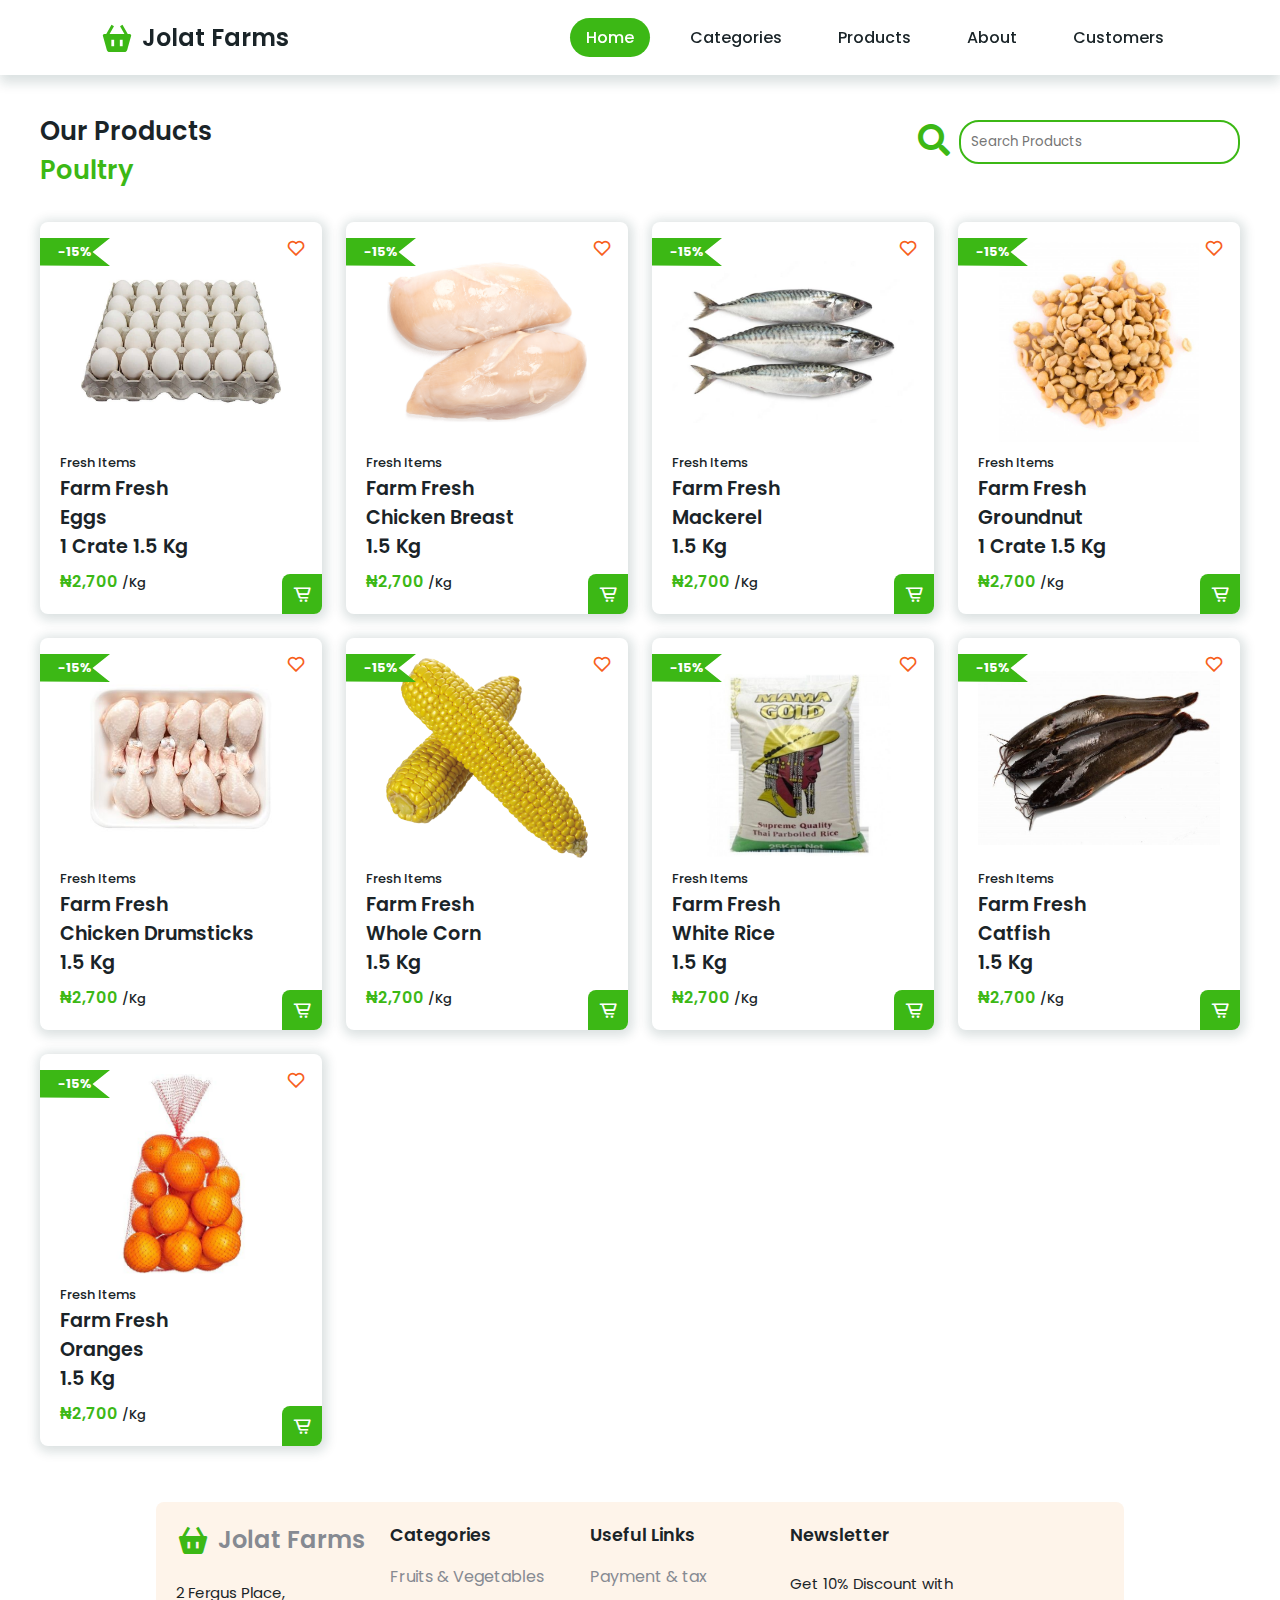
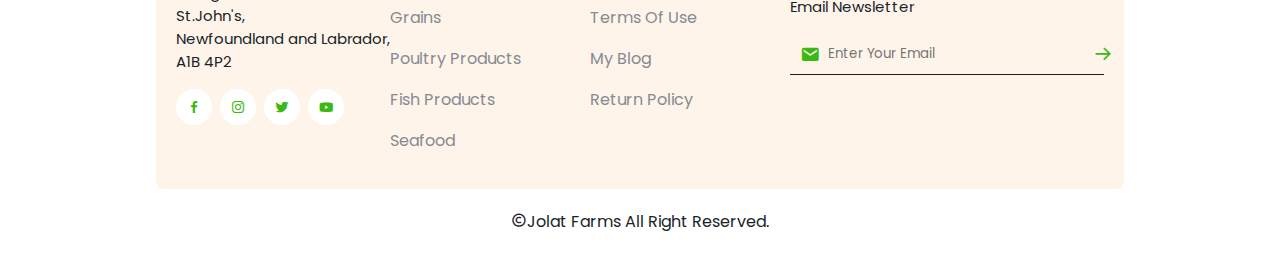
<file: category1.html>
<!DOCTYPE html>
<html lang="en">
<head>
    <meta charset="UTF-8">
    <meta name="viewport" content="width=device-width, initial-scale=1.0">
    <title>Jolat Global Integrated Services</title>
    <!-- Link To CSS -->
    <link rel="stylesheet" href="style-products.css">
    <!-- Box Icons -->
    <link rel="stylesheet"
  href="https://cdn.jsdelivr.net/npm/boxicons@latest/css/boxicons.min.css">
  <!-- Link Swiper's CSS -->
  <link rel="stylesheet" 
  href="https://cdn.jsdelivr.net/npm/swiper@11/swiper-bundle.min.css" 
  />
  <!-- Link Search Icon -->
  <link rel="stylesheet" href="https://use.fontawesome.com/releases/v5.15.4/css/all.css"/>
</head>
<body>
    <!-- Navbar -->
    <header>
        <a href="index.html#home" class="logo"><i class="bx bxs-basket"></i>  Jolat Farms</a>
        <!-- Menu Icon -->

        <div class="bx bx-menu" id="menu-icon"></div>
        <!-- Nav list -->
        <ul class="navbar">
           <li><a href="index.html" class="home-active">Home</a></li>
           <li><a href="index.html#categories">Categories</a></li>
           <li><a href="index.html#products">Products</a></li>
           <li><a href="index.html#about">About</a></li>
           <li><a href="index.html#customers">Customers</a></li>


        </ul>
       
    </header>
    
    <!-- Products -->
    <section class="products" id="products">
        <div class="heading">
            <h1>Our Products<br><span>Poultry</span></h1>
            <form>
                <i class="fas fa-search"></i>
                <input type="text" name="" id="search-item" placeholder="Search Products" onkeyup="search()">
            </form>
        </div>
        <!-- Product Content -->
        <div class="products-container" id="products-container">
            <!-- Box 1 -->
            <div class="box">
                <img src="Images/eggs-product.jpeg" alt="">
                <span>Fresh Items</span>
                <h2>Farm Fresh <br>Eggs <br>1 Crate 1.5 Kg</h2>
                <h3 class="price">₦2,700 <span>/Kg</span></h3>
                <i class='bx bx-cart-alt'></i>
                <i class='bx bx-heart'></i>
                <span class="discount">-15%</span>
            </div>
            <!-- Box 2 -->
            <div class="box">
                <img src="Images/chicken-breast.png" alt="">
                <span>Fresh Items</span>
                <h2>Farm Fresh <br>Chicken Breast <br>1.5 Kg</h2>
                <h3 class="price">₦2,700 <span>/Kg</span></h3>
                <i class='bx bx-cart-alt'></i>
                <i class='bx bx-heart'></i>
                <span class="discount">-15%</span>
            </div>
            <!-- Box 3 -->
            <div class="box">
                <img src="Images/mackerel-product.jpeg" alt="">
                <span>Fresh Items</span>
                <h2>Farm Fresh <br>Mackerel <br>1.5 Kg</h2>
                <h3 class="price">₦2,700 <span>/Kg</span></h3>
                <i class='bx bx-cart-alt'></i>
                <i class='bx bx-heart'></i>
                <span class="discount">-15%</span>
            </div>
            <!-- Box 4 -->
            <div class="box">
                <img src="Images/groundnut-product.jpeg" alt="">
                <span>Fresh Items</span>
                <h2>Farm Fresh <br>Groundnut <br>1 Crate 1.5 Kg</h2>
                <h3 class="price">₦2,700 <span>/Kg</span></h3>
                <i class='bx bx-cart-alt'></i>
                <i class='bx bx-heart'></i>
                <span class="discount">-15%</span>
            </div>
            <!-- Box 5 -->
            <div class="box">
                <img src="Images/chicken-drumsticks.jpg" alt="">
                <span>Fresh Items</span>
                <h2>Farm Fresh <br>Chicken Drumsticks <br>1.5 Kg</h2>
                <h3 class="price">₦2,700 <span>/Kg</span></h3>
                <i class='bx bx-cart-alt'></i>
                <i class='bx bx-heart'></i>
                <span class="discount">-15%</span>
            </div>
            <!-- Box 6 -->
            <div class="box">
                <img src="Images/corn-product.png" alt="">
                <span>Fresh Items</span>
                <h2>Farm Fresh <br>Whole Corn <br>1.5 Kg</h2>
                <h3 class="price">₦2,700 <span>/Kg</span></h3>
                <i class='bx bx-cart-alt'></i>
                <i class='bx bx-heart'></i>
                <span class="discount">-15%</span>
            </div>
            <!-- Box 7 -->
            <div class="box">
                <img src="Images/rice-product.jpeg" alt="">
                <span>Fresh Items</span>
                <h2>Farm Fresh <br>White Rice <br>1.5 Kg</h2>
                <h3 class="price">₦2,700 <span>/Kg</span></h3>
                <i class='bx bx-cart-alt'></i>
                <i class='bx bx-heart'></i>
                <span class="discount">-15%</span>
            </div>
            <!-- Box 8 -->
            <div class="box">
                <img src="Images/catfish-product.jpeg" alt="">
                <span>Fresh Items</span>
                <h2>Farm Fresh <br>Catfish <br>1.5 Kg</h2>
                <h3 class="price">₦2,700 <span>/Kg</span></h3>
                <i class='bx bx-cart-alt'></i>
                <i class='bx bx-heart'></i>
                <span class="discount">-15%</span>
            </div>
            <!-- Box 9 -->
            <div class="box">
                <img src="Images/oranges-product.jpeg" alt="">
                <span>Fresh Items</span>
                <h2>Farm Fresh <br>Oranges <br>1.5 Kg</h2>
                <h3 class="price">₦2,700 <span>/Kg</span></h3>
                <i class='bx bx-cart-alt'></i>
                <i class='bx bx-heart'></i>
                <span class="discount">-15%</span>
            </div>
            
        </div>
    </section>
    
    <!-- Footer -->
    <section class="footer" id="footer">
        <div class="footer-box">
            <a href="#" class="logo1"><i class="bx bxs-basket"></i>  Jolat Farms</a>
            <p>2 Fergus Place, <br>St.John's, <br>Newfoundland and Labrador, <br>A1B 4P2</p>
            <div class="social">
                <a href="#"><i class='bx bxl-facebook' ></i></a>
                <a href="#"><i class='bx bxl-instagram' ></i></a>
                <a href="#"><i class='bx bxl-twitter' ></i></a>
                <a href="#"><i class='bx bxl-youtube' ></i></a>
            </div>  
        </div>
        <div class="footer-box">
            <h2>Categories</h2>
            <a href="#">Fruits & Vegetables</a>
            <a href="#">Grains</a>
            <a href="#">Poultry Products</a>
            <a href="#">Fish Products</a>
            <a href="#">Seafood</a>
        </div>
        <div class="footer-box">
            <h2>Useful Links</h2>
            <a href="#">Payment & tax</a>
            <a href="#">Terms Of Use</a>
            <a href="#">My Blog</a>
            <a href="#">Return Policy</a>
        </div>
        <div class="footer-box">
            <h2>Newsletter</h2>
            <p>Get 10% Discount with <br>Email Newsletter</p>
            <form action="">
                <i class='bx bxs-envelope'></i>
                <input type="email" name="" id="" placeholder="Enter Your Email">
                <i class='bx bx-arrow-back bx-rotate-180' ></i>


            </form>
        </div>
    </section>
    <!-- Copyright -->
    <div class="copyright">
        <p><i class='bx bx-copyright' ></i>Jolat Farms All Right Reserved.</p>
    </div>

    <!-- Swiper JS -->
    <script src="https://cdn.jsdelivr.net/npm/swiper@11/swiper-bundle.min.js"></script>

    <!-- Link to Js -->
    <script src="main.js"></script>
    
</body>
</html>
</file>
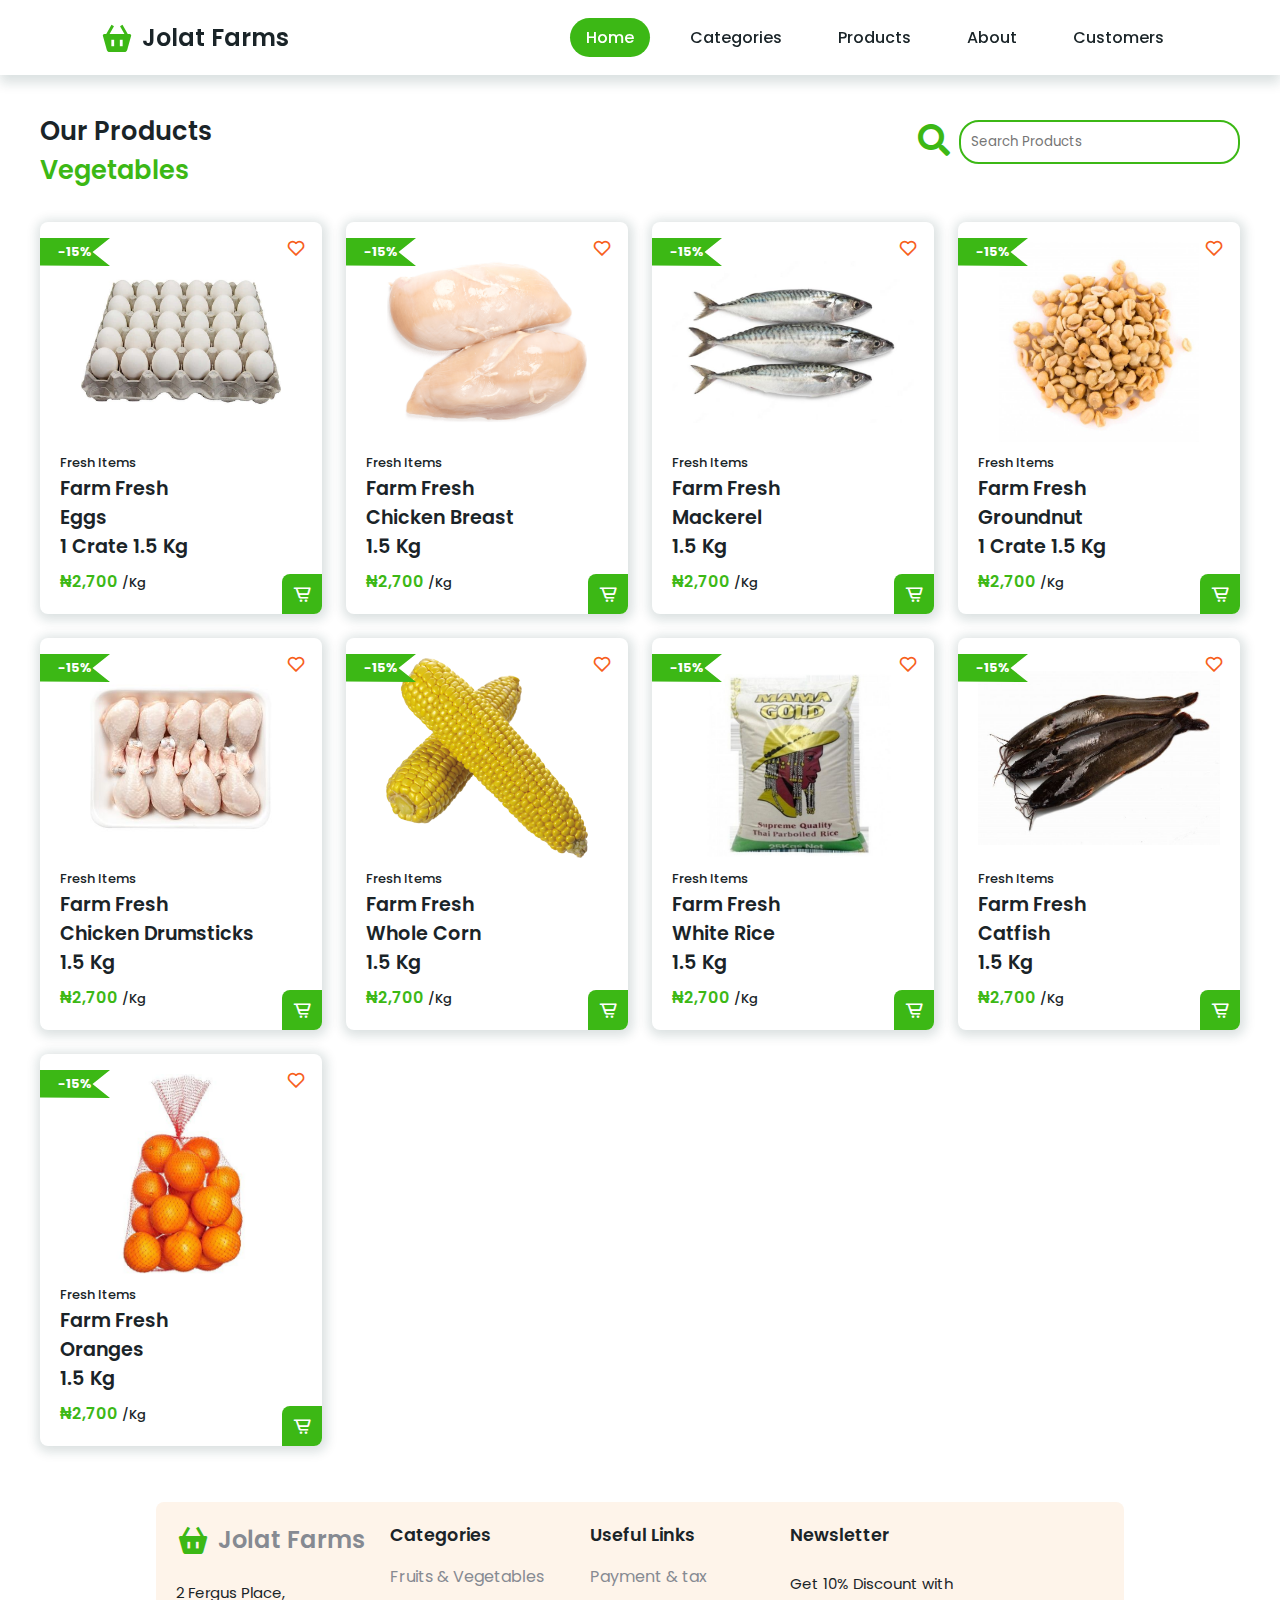
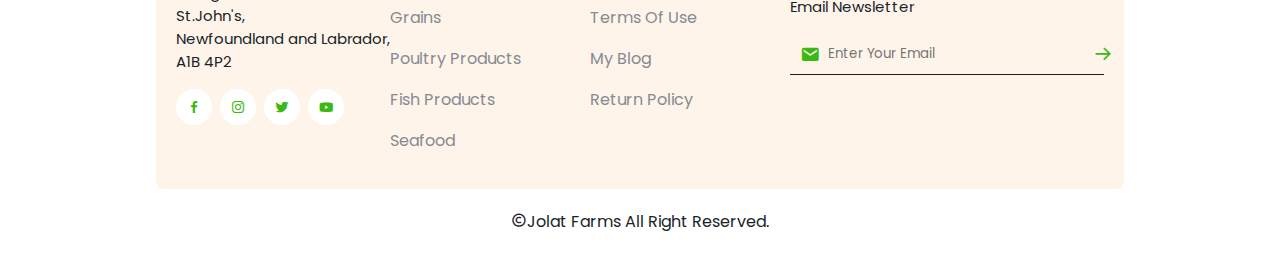
<file: category2.html>
<!DOCTYPE html>
<html lang="en">
<head>
    <meta charset="UTF-8">
    <meta name="viewport" content="width=device-width, initial-scale=1.0">
    <title>Jolat Global Integrated Services</title>
    <!-- Link To CSS -->
    <link rel="stylesheet" href="style-products.css">
    <!-- Box Icons -->
    <link rel="stylesheet"
  href="https://cdn.jsdelivr.net/npm/boxicons@latest/css/boxicons.min.css">
  <!-- Link Swiper's CSS -->
  <link rel="stylesheet" 
  href="https://cdn.jsdelivr.net/npm/swiper@11/swiper-bundle.min.css" 
  />
  <!-- Link Search Icon -->
  <link rel="stylesheet" href="https://use.fontawesome.com/releases/v5.15.4/css/all.css"/>
</head>
<body>
    <!-- Navbar -->
    <header>
        <a href="index.html#home" class="logo"><i class="bx bxs-basket"></i>  Jolat Farms</a>
        <!-- Menu Icon -->

        <div class="bx bx-menu" id="menu-icon"></div>
        <!-- Nav list -->
        <ul class="navbar">
           <li><a href="index.html" class="home-active">Home</a></li>
           <li><a href="index.html#categories">Categories</a></li>
           <li><a href="index.html#products">Products</a></li>
           <li><a href="index.html#about">About</a></li>
           <li><a href="index.html#customers">Customers</a></li>


        </ul>
       
    </header>
    
    <!-- Products -->
    <section class="products" id="products">
        <div class="heading">
            <h1>Our Products<br><span>Vegetables</span></h1>
            <form>
                <i class="fas fa-search"></i>
                <input type="text" name="" id="search-item" placeholder="Search Products" onkeyup="search()">
            </form>
        </div>
        <!-- Product Content -->
        <div class="products-container" id="products-container">
            <!-- Box 1 -->
            <div class="box">
                <img src="Images/eggs-product.jpeg" alt="">
                <span>Fresh Items</span>
                <h2>Farm Fresh <br>Eggs <br>1 Crate 1.5 Kg</h2>
                <h3 class="price">₦2,700 <span>/Kg</span></h3>
                <i class='bx bx-cart-alt'></i>
                <i class='bx bx-heart'></i>
                <span class="discount">-15%</span>
            </div>
            <!-- Box 2 -->
            <div class="box">
                <img src="Images/chicken-breast.png" alt="">
                <span>Fresh Items</span>
                <h2>Farm Fresh <br>Chicken Breast <br>1.5 Kg</h2>
                <h3 class="price">₦2,700 <span>/Kg</span></h3>
                <i class='bx bx-cart-alt'></i>
                <i class='bx bx-heart'></i>
                <span class="discount">-15%</span>
            </div>
            <!-- Box 3 -->
            <div class="box">
                <img src="Images/mackerel-product.jpeg" alt="">
                <span>Fresh Items</span>
                <h2>Farm Fresh <br>Mackerel <br>1.5 Kg</h2>
                <h3 class="price">₦2,700 <span>/Kg</span></h3>
                <i class='bx bx-cart-alt'></i>
                <i class='bx bx-heart'></i>
                <span class="discount">-15%</span>
            </div>
            <!-- Box 4 -->
            <div class="box">
                <img src="Images/groundnut-product.jpeg" alt="">
                <span>Fresh Items</span>
                <h2>Farm Fresh <br>Groundnut <br>1 Crate 1.5 Kg</h2>
                <h3 class="price">₦2,700 <span>/Kg</span></h3>
                <i class='bx bx-cart-alt'></i>
                <i class='bx bx-heart'></i>
                <span class="discount">-15%</span>
            </div>
            <!-- Box 5 -->
            <div class="box">
                <img src="Images/chicken-drumsticks.jpg" alt="">
                <span>Fresh Items</span>
                <h2>Farm Fresh <br>Chicken Drumsticks <br>1.5 Kg</h2>
                <h3 class="price">₦2,700 <span>/Kg</span></h3>
                <i class='bx bx-cart-alt'></i>
                <i class='bx bx-heart'></i>
                <span class="discount">-15%</span>
            </div>
            <!-- Box 6 -->
            <div class="box">
                <img src="Images/corn-product.png" alt="">
                <span>Fresh Items</span>
                <h2>Farm Fresh <br>Whole Corn <br>1.5 Kg</h2>
                <h3 class="price">₦2,700 <span>/Kg</span></h3>
                <i class='bx bx-cart-alt'></i>
                <i class='bx bx-heart'></i>
                <span class="discount">-15%</span>
            </div>
            <!-- Box 7 -->
            <div class="box">
                <img src="Images/rice-product.jpeg" alt="">
                <span>Fresh Items</span>
                <h2>Farm Fresh <br>White Rice <br>1.5 Kg</h2>
                <h3 class="price">₦2,700 <span>/Kg</span></h3>
                <i class='bx bx-cart-alt'></i>
                <i class='bx bx-heart'></i>
                <span class="discount">-15%</span>
            </div>
            <!-- Box 8 -->
            <div class="box">
                <img src="Images/catfish-product.jpeg" alt="">
                <span>Fresh Items</span>
                <h2>Farm Fresh <br>Catfish <br>1.5 Kg</h2>
                <h3 class="price">₦2,700 <span>/Kg</span></h3>
                <i class='bx bx-cart-alt'></i>
                <i class='bx bx-heart'></i>
                <span class="discount">-15%</span>
            </div>
            <!-- Box 9 -->
            <div class="box">
                <img src="Images/oranges-product.jpeg" alt="">
                <span>Fresh Items</span>
                <h2>Farm Fresh <br>Oranges <br>1.5 Kg</h2>
                <h3 class="price">₦2,700 <span>/Kg</span></h3>
                <i class='bx bx-cart-alt'></i>
                <i class='bx bx-heart'></i>
                <span class="discount">-15%</span>
            </div>
            
        </div>
    </section>
    
    <!-- Footer -->
    <section class="footer" id="footer">
        <div class="footer-box">
            <a href="#" class="logo1"><i class="bx bxs-basket"></i>  Jolat Farms</a>
            <p>2 Fergus Place, <br>St.John's, <br>Newfoundland and Labrador, <br>A1B 4P2</p>
            <div class="social">
                <a href="#"><i class='bx bxl-facebook' ></i></a>
                <a href="#"><i class='bx bxl-instagram' ></i></a>
                <a href="#"><i class='bx bxl-twitter' ></i></a>
                <a href="#"><i class='bx bxl-youtube' ></i></a>
            </div>  
        </div>
        <div class="footer-box">
            <h2>Categories</h2>
            <a href="#">Fruits & Vegetables</a>
            <a href="#">Grains</a>
            <a href="#">Poultry Products</a>
            <a href="#">Fish Products</a>
            <a href="#">Seafood</a>
        </div>
        <div class="footer-box">
            <h2>Useful Links</h2>
            <a href="#">Payment & tax</a>
            <a href="#">Terms Of Use</a>
            <a href="#">My Blog</a>
            <a href="#">Return Policy</a>
        </div>
        <div class="footer-box">
            <h2>Newsletter</h2>
            <p>Get 10% Discount with <br>Email Newsletter</p>
            <form action="">
                <i class='bx bxs-envelope'></i>
                <input type="email" name="" id="" placeholder="Enter Your Email">
                <i class='bx bx-arrow-back bx-rotate-180' ></i>


            </form>
        </div>
    </section>
    <!-- Copyright -->
    <div class="copyright">
        <p><i class='bx bx-copyright' ></i>Jolat Farms All Right Reserved.</p>
    </div>

    <!-- Swiper JS -->
    <script src="https://cdn.jsdelivr.net/npm/swiper@11/swiper-bundle.min.js"></script>

    <!-- Link to Js -->
    <script src="main.js"></script>
    
</body>
</html>
</file>
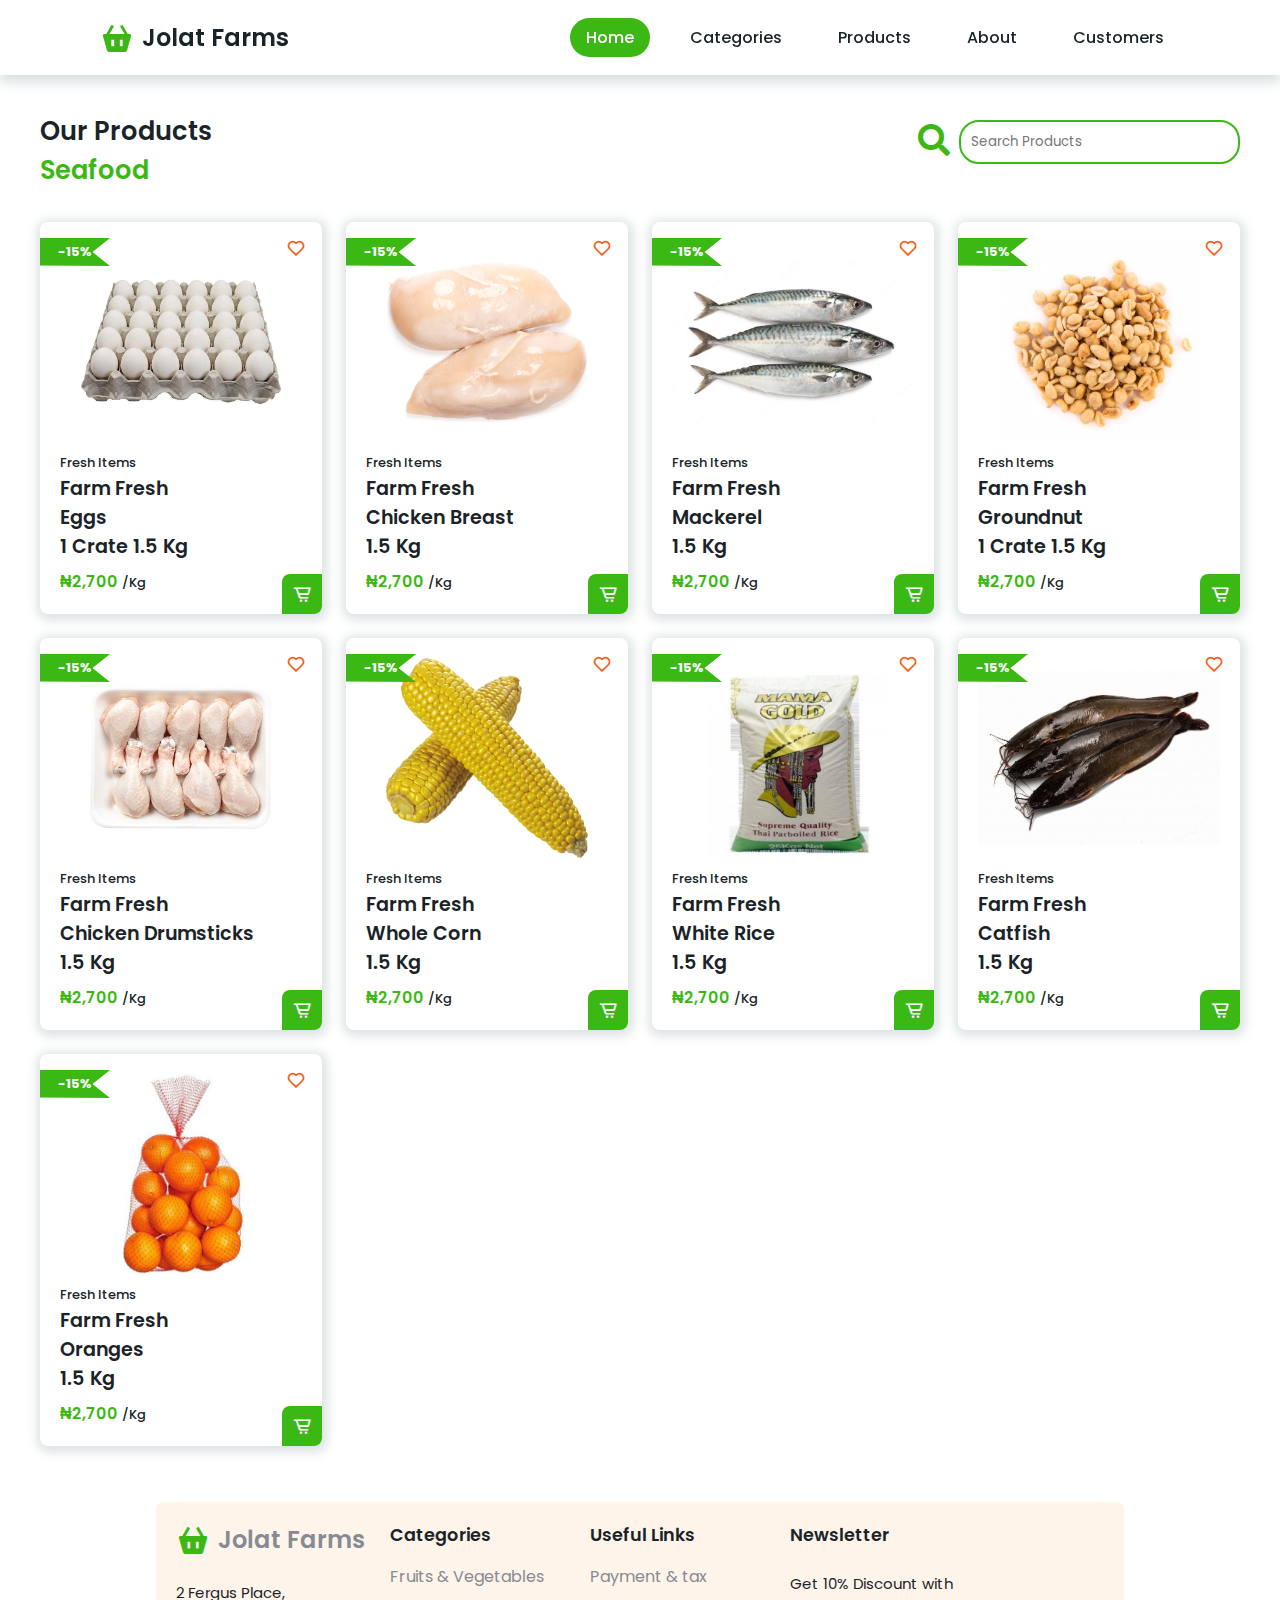
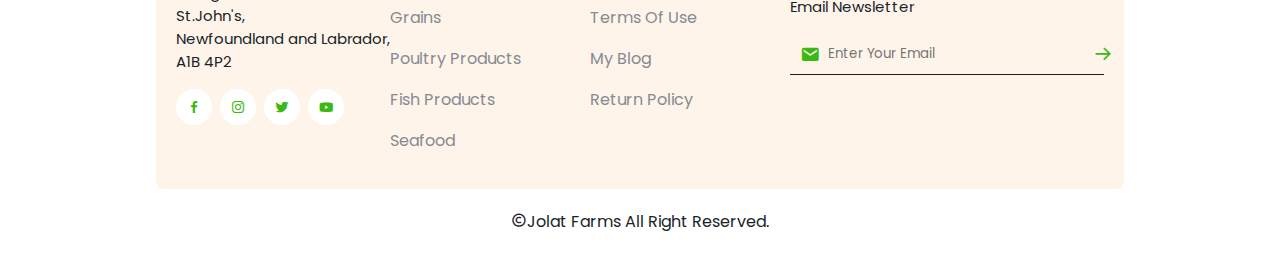
<file: category3.html>
<!DOCTYPE html>
<html lang="en">
<head>
    <meta charset="UTF-8">
    <meta name="viewport" content="width=device-width, initial-scale=1.0">
    <title>Jolat Global Integrated Services</title>
    <!-- Link To CSS -->
    <link rel="stylesheet" href="style-products.css">
    <!-- Box Icons -->
    <link rel="stylesheet"
  href="https://cdn.jsdelivr.net/npm/boxicons@latest/css/boxicons.min.css">
  <!-- Link Swiper's CSS -->
  <link rel="stylesheet" 
  href="https://cdn.jsdelivr.net/npm/swiper@11/swiper-bundle.min.css" 
  />
  <!-- Link Search Icon -->
  <link rel="stylesheet" href="https://use.fontawesome.com/releases/v5.15.4/css/all.css"/>
</head>
<body>
    <!-- Navbar -->
    <header>
        <a href="index.html#home" class="logo"><i class="bx bxs-basket"></i>  Jolat Farms</a>
        <!-- Menu Icon -->

        <div class="bx bx-menu" id="menu-icon"></div>
        <!-- Nav list -->
        <ul class="navbar">
           <li><a href="index.html" class="home-active">Home</a></li>
           <li><a href="index.html#categories">Categories</a></li>
           <li><a href="index.html#products">Products</a></li>
           <li><a href="index.html#about">About</a></li>
           <li><a href="index.html#customers">Customers</a></li>


        </ul>
       
    </header>
    
    <!-- Products -->
    <section class="products" id="products">
        <div class="heading">
            <h1>Our Products<br><span>Seafood</span></h1>
            <form>
                <i class="fas fa-search"></i>
                <input type="text" name="" id="search-item" placeholder="Search Products" onkeyup="search()">
            </form>
        </div>
        <!-- Product Content -->
        <div class="products-container" id="products-container">
            <!-- Box 1 -->
            <div class="box">
                <img src="Images/eggs-product.jpeg" alt="">
                <span>Fresh Items</span>
                <h2>Farm Fresh <br>Eggs <br>1 Crate 1.5 Kg</h2>
                <h3 class="price">₦2,700 <span>/Kg</span></h3>
                <i class='bx bx-cart-alt'></i>
                <i class='bx bx-heart'></i>
                <span class="discount">-15%</span>
            </div>
            <!-- Box 2 -->
            <div class="box">
                <img src="Images/chicken-breast.png" alt="">
                <span>Fresh Items</span>
                <h2>Farm Fresh <br>Chicken Breast <br>1.5 Kg</h2>
                <h3 class="price">₦2,700 <span>/Kg</span></h3>
                <i class='bx bx-cart-alt'></i>
                <i class='bx bx-heart'></i>
                <span class="discount">-15%</span>
            </div>
            <!-- Box 3 -->
            <div class="box">
                <img src="Images/mackerel-product.jpeg" alt="">
                <span>Fresh Items</span>
                <h2>Farm Fresh <br>Mackerel <br>1.5 Kg</h2>
                <h3 class="price">₦2,700 <span>/Kg</span></h3>
                <i class='bx bx-cart-alt'></i>
                <i class='bx bx-heart'></i>
                <span class="discount">-15%</span>
            </div>
            <!-- Box 4 -->
            <div class="box">
                <img src="Images/groundnut-product.jpeg" alt="">
                <span>Fresh Items</span>
                <h2>Farm Fresh <br>Groundnut <br>1 Crate 1.5 Kg</h2>
                <h3 class="price">₦2,700 <span>/Kg</span></h3>
                <i class='bx bx-cart-alt'></i>
                <i class='bx bx-heart'></i>
                <span class="discount">-15%</span>
            </div>
            <!-- Box 5 -->
            <div class="box">
                <img src="Images/chicken-drumsticks.jpg" alt="">
                <span>Fresh Items</span>
                <h2>Farm Fresh <br>Chicken Drumsticks <br>1.5 Kg</h2>
                <h3 class="price">₦2,700 <span>/Kg</span></h3>
                <i class='bx bx-cart-alt'></i>
                <i class='bx bx-heart'></i>
                <span class="discount">-15%</span>
            </div>
            <!-- Box 6 -->
            <div class="box">
                <img src="Images/corn-product.png" alt="">
                <span>Fresh Items</span>
                <h2>Farm Fresh <br>Whole Corn <br>1.5 Kg</h2>
                <h3 class="price">₦2,700 <span>/Kg</span></h3>
                <i class='bx bx-cart-alt'></i>
                <i class='bx bx-heart'></i>
                <span class="discount">-15%</span>
            </div>
            <!-- Box 7 -->
            <div class="box">
                <img src="Images/rice-product.jpeg" alt="">
                <span>Fresh Items</span>
                <h2>Farm Fresh <br>White Rice <br>1.5 Kg</h2>
                <h3 class="price">₦2,700 <span>/Kg</span></h3>
                <i class='bx bx-cart-alt'></i>
                <i class='bx bx-heart'></i>
                <span class="discount">-15%</span>
            </div>
            <!-- Box 8 -->
            <div class="box">
                <img src="Images/catfish-product.jpeg" alt="">
                <span>Fresh Items</span>
                <h2>Farm Fresh <br>Catfish <br>1.5 Kg</h2>
                <h3 class="price">₦2,700 <span>/Kg</span></h3>
                <i class='bx bx-cart-alt'></i>
                <i class='bx bx-heart'></i>
                <span class="discount">-15%</span>
            </div>
            <!-- Box 9 -->
            <div class="box">
                <img src="Images/oranges-product.jpeg" alt="">
                <span>Fresh Items</span>
                <h2>Farm Fresh <br>Oranges <br>1.5 Kg</h2>
                <h3 class="price">₦2,700 <span>/Kg</span></h3>
                <i class='bx bx-cart-alt'></i>
                <i class='bx bx-heart'></i>
                <span class="discount">-15%</span>
            </div>
            
        </div>
    </section>
    
    <!-- Footer -->
    <section class="footer" id="footer">
        <div class="footer-box">
            <a href="#" class="logo1"><i class="bx bxs-basket"></i>  Jolat Farms</a>
            <p>2 Fergus Place, <br>St.John's, <br>Newfoundland and Labrador, <br>A1B 4P2</p>
            <div class="social">
                <a href="#"><i class='bx bxl-facebook' ></i></a>
                <a href="#"><i class='bx bxl-instagram' ></i></a>
                <a href="#"><i class='bx bxl-twitter' ></i></a>
                <a href="#"><i class='bx bxl-youtube' ></i></a>
            </div>  
        </div>
        <div class="footer-box">
            <h2>Categories</h2>
            <a href="#">Fruits & Vegetables</a>
            <a href="#">Grains</a>
            <a href="#">Poultry Products</a>
            <a href="#">Fish Products</a>
            <a href="#">Seafood</a>
        </div>
        <div class="footer-box">
            <h2>Useful Links</h2>
            <a href="#">Payment & tax</a>
            <a href="#">Terms Of Use</a>
            <a href="#">My Blog</a>
            <a href="#">Return Policy</a>
        </div>
        <div class="footer-box">
            <h2>Newsletter</h2>
            <p>Get 10% Discount with <br>Email Newsletter</p>
            <form action="">
                <i class='bx bxs-envelope'></i>
                <input type="email" name="" id="" placeholder="Enter Your Email">
                <i class='bx bx-arrow-back bx-rotate-180' ></i>


            </form>
        </div>
    </section>
    <!-- Copyright -->
    <div class="copyright">
        <p><i class='bx bx-copyright' ></i>Jolat Farms All Right Reserved.</p>
    </div>

    <!-- Swiper JS -->
    <script src="https://cdn.jsdelivr.net/npm/swiper@11/swiper-bundle.min.js"></script>

    <!-- Link to Js -->
    <script src="main.js"></script>
    
</body>
</html>
</file>
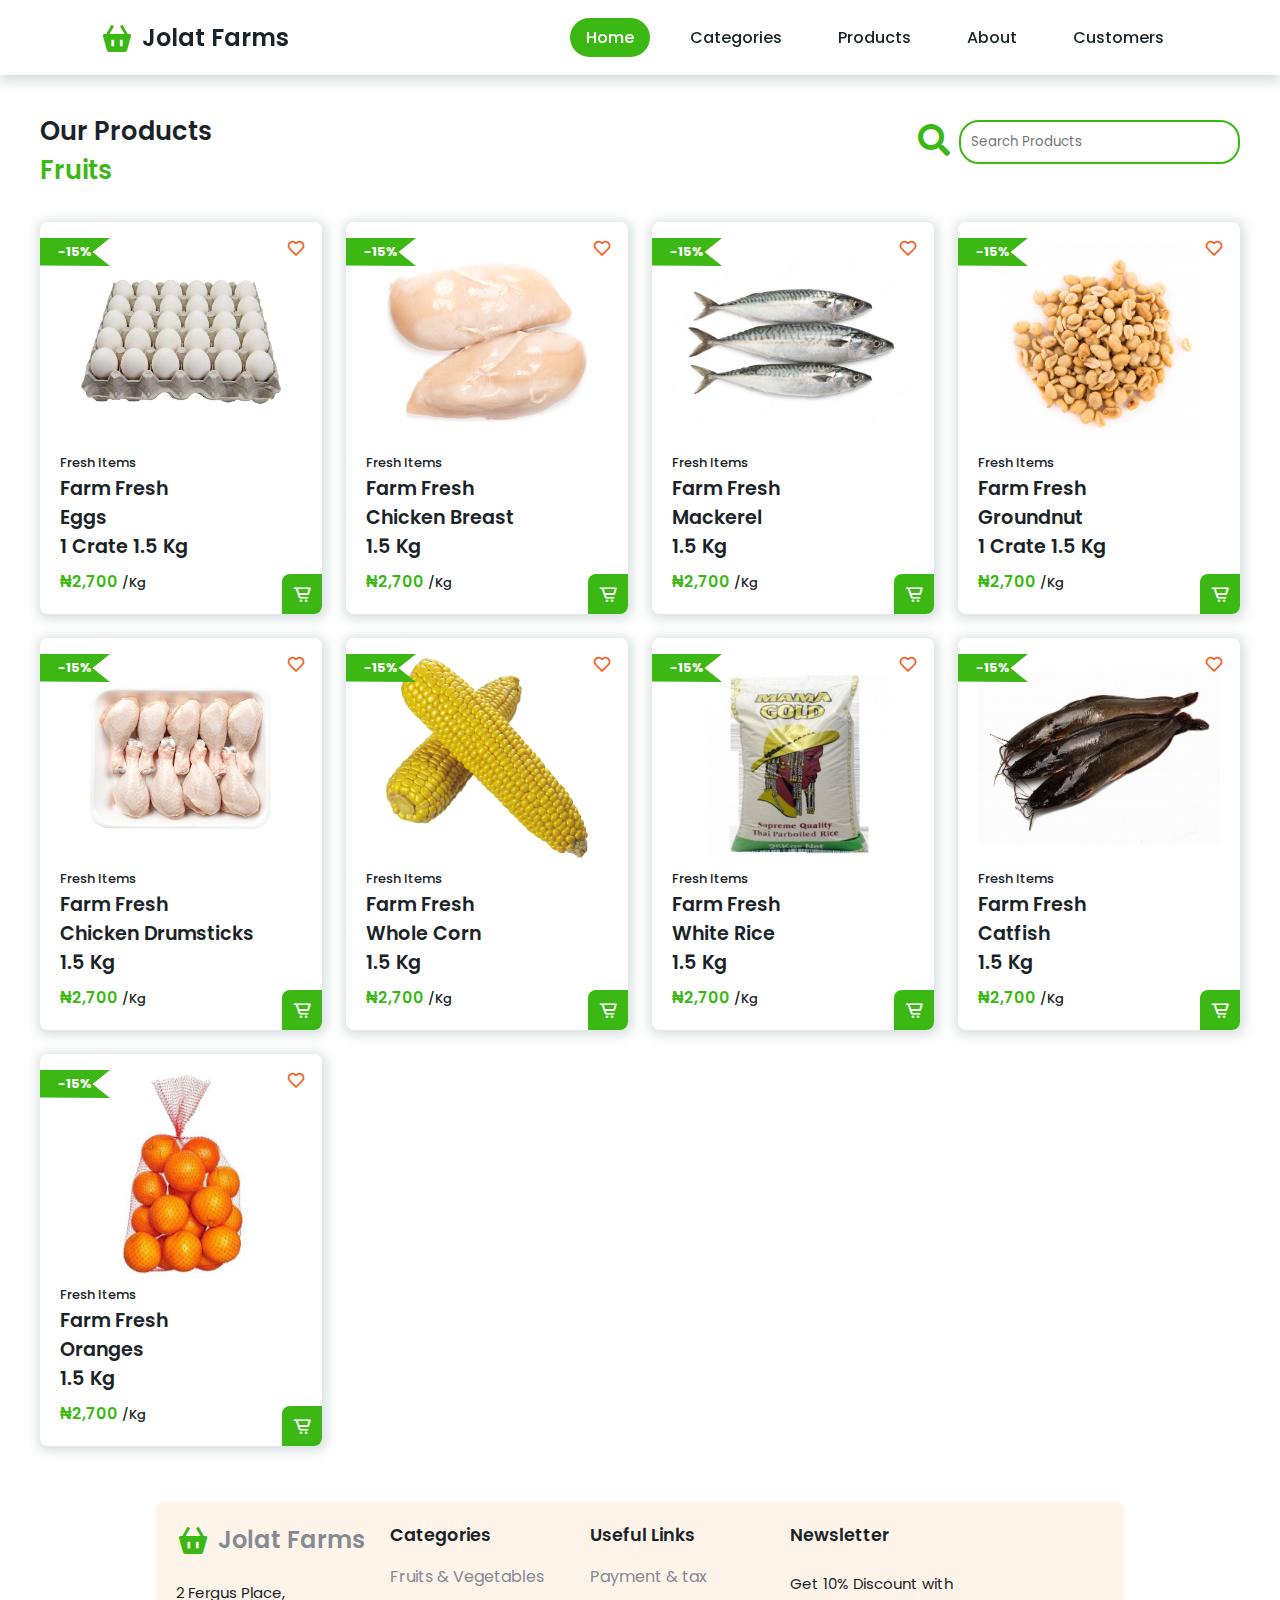
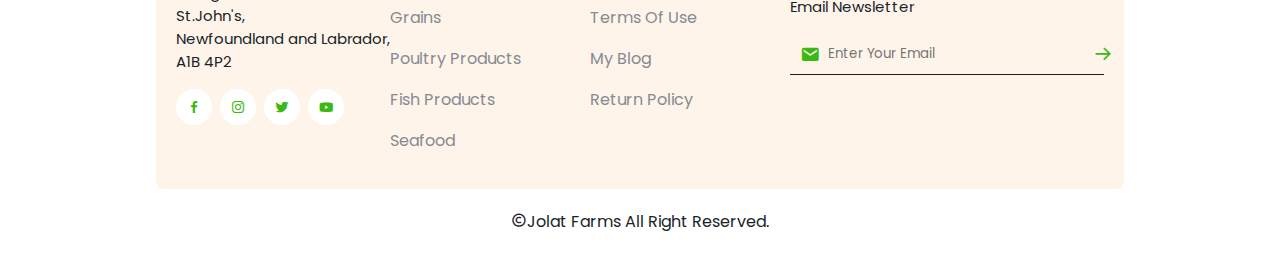
<file: category4.html>
<!DOCTYPE html>
<html lang="en">
<head>
    <meta charset="UTF-8">
    <meta name="viewport" content="width=device-width, initial-scale=1.0">
    <title>Jolat Global Integrated Services</title>
    <!-- Link To CSS -->
    <link rel="stylesheet" href="style-products.css">
    <!-- Box Icons -->
    <link rel="stylesheet"
  href="https://cdn.jsdelivr.net/npm/boxicons@latest/css/boxicons.min.css">
  <!-- Link Swiper's CSS -->
  <link rel="stylesheet" 
  href="https://cdn.jsdelivr.net/npm/swiper@11/swiper-bundle.min.css" 
  />
  <!-- Link Search Icon -->
  <link rel="stylesheet" href="https://use.fontawesome.com/releases/v5.15.4/css/all.css"/>
</head>
<body>
    <!-- Navbar -->
    <header>
        <a href="index.html#home" class="logo"><i class="bx bxs-basket"></i>  Jolat Farms</a>
        <!-- Menu Icon -->

        <div class="bx bx-menu" id="menu-icon"></div>
        <!-- Nav list -->
        <ul class="navbar">
           <li><a href="index.html" class="home-active">Home</a></li>
           <li><a href="index.html#categories">Categories</a></li>
           <li><a href="index.html#products">Products</a></li>
           <li><a href="index.html#about">About</a></li>
           <li><a href="index.html#customers">Customers</a></li>


        </ul>
       
    </header>
    
    <!-- Products -->
    <section class="products" id="products">
        <div class="heading">
            <h1>Our Products<br><span>Fruits</span></h1>
            <form>
                <i class="fas fa-search"></i>
                <input type="text" name="" id="search-item" placeholder="Search Products" onkeyup="search()">
                </form>
        </div>
        <!-- Product Content -->
        <div class="products-container" id="products-container">
            <!-- Box 1 -->
            <div class="box">
                <img src="Images/eggs-product.jpeg" alt="">
                <span>Fresh Items</span>
                <h2>Farm Fresh <br>Eggs <br>1 Crate 1.5 Kg</h2>
                <h3 class="price">₦2,700 <span>/Kg</span></h3>
                <i class='bx bx-cart-alt'></i>
                <i class='bx bx-heart'></i>
                <span class="discount">-15%</span>
            </div>
            <!-- Box 2 -->
            <div class="box">
                <img src="Images/chicken-breast.png" alt="">
                <span>Fresh Items</span>
                <h2>Farm Fresh <br>Chicken Breast <br>1.5 Kg</h2>
                <h3 class="price">₦2,700 <span>/Kg</span></h3>
                <i class='bx bx-cart-alt'></i>
                <i class='bx bx-heart'></i>
                <span class="discount">-15%</span>
            </div>
            <!-- Box 3 -->
            <div class="box">
                <img src="Images/mackerel-product.jpeg" alt="">
                <span>Fresh Items</span>
                <h2>Farm Fresh <br>Mackerel <br>1.5 Kg</h2>
                <h3 class="price">₦2,700 <span>/Kg</span></h3>
                <i class='bx bx-cart-alt'></i>
                <i class='bx bx-heart'></i>
                <span class="discount">-15%</span>
            </div>
            <!-- Box 4 -->
            <div class="box">
                <img src="Images/groundnut-product.jpeg" alt="">
                <span>Fresh Items</span>
                <h2>Farm Fresh <br>Groundnut <br>1 Crate 1.5 Kg</h2>
                <h3 class="price">₦2,700 <span>/Kg</span></h3>
                <i class='bx bx-cart-alt'></i>
                <i class='bx bx-heart'></i>
                <span class="discount">-15%</span>
            </div>
            <!-- Box 5 -->
            <div class="box">
                <img src="Images/chicken-drumsticks.jpg" alt="">
                <span>Fresh Items</span>
                <h2>Farm Fresh <br>Chicken Drumsticks <br>1.5 Kg</h2>
                <h3 class="price">₦2,700 <span>/Kg</span></h3>
                <i class='bx bx-cart-alt'></i>
                <i class='bx bx-heart'></i>
                <span class="discount">-15%</span>
            </div>
            <!-- Box 6 -->
            <div class="box">
                <img src="Images/corn-product.png" alt="">
                <span>Fresh Items</span>
                <h2>Farm Fresh <br>Whole Corn <br>1.5 Kg</h2>
                <h3 class="price">₦2,700 <span>/Kg</span></h3>
                <i class='bx bx-cart-alt'></i>
                <i class='bx bx-heart'></i>
                <span class="discount">-15%</span>
            </div>
            <!-- Box 7 -->
            <div class="box">
                <img src="Images/rice-product.jpeg" alt="">
                <span>Fresh Items</span>
                <h2>Farm Fresh <br>White Rice <br>1.5 Kg</h2>
                <h3 class="price">₦2,700 <span>/Kg</span></h3>
                <i class='bx bx-cart-alt'></i>
                <i class='bx bx-heart'></i>
                <span class="discount">-15%</span>
            </div>
            <!-- Box 8 -->
            <div class="box">
                <img src="Images/catfish-product.jpeg" alt="">
                <span>Fresh Items</span>
                <h2>Farm Fresh <br>Catfish <br>1.5 Kg</h2>
                <h3 class="price">₦2,700 <span>/Kg</span></h3>
                <i class='bx bx-cart-alt'></i>
                <i class='bx bx-heart'></i>
                <span class="discount">-15%</span>
            </div>
            <!-- Box 9 -->
            <div class="box">
                <img src="Images/oranges-product.jpeg" alt="">
                <span>Fresh Items</span>
                <h2>Farm Fresh <br>Oranges <br>1.5 Kg</h2>
                <h3 class="price">₦2,700 <span>/Kg</span></h3>
                <i class='bx bx-cart-alt'></i>
                <i class='bx bx-heart'></i>
                <span class="discount">-15%</span>
            </div>
            
        </div>
    </section>
    
    <!-- Footer -->
    <section class="footer" id="footer">
        <div class="footer-box">
            <a href="#" class="logo1"><i class="bx bxs-basket"></i>  Jolat Farms</a>
            <p>2 Fergus Place, <br>St.John's, <br>Newfoundland and Labrador, <br>A1B 4P2</p>
            <div class="social">
                <a href="#"><i class='bx bxl-facebook' ></i></a>
                <a href="#"><i class='bx bxl-instagram' ></i></a>
                <a href="#"><i class='bx bxl-twitter' ></i></a>
                <a href="#"><i class='bx bxl-youtube' ></i></a>
            </div>  
        </div>
        <div class="footer-box">
            <h2>Categories</h2>
            <a href="#">Fruits & Vegetables</a>
            <a href="#">Grains</a>
            <a href="#">Poultry Products</a>
            <a href="#">Fish Products</a>
            <a href="#">Seafood</a>
        </div>
        <div class="footer-box">
            <h2>Useful Links</h2>
            <a href="#">Payment & tax</a>
            <a href="#">Terms Of Use</a>
            <a href="#">My Blog</a>
            <a href="#">Return Policy</a>
        </div>
        <div class="footer-box">
            <h2>Newsletter</h2>
            <p>Get 10% Discount with <br>Email Newsletter</p>
            <form action="">
                <i class='bx bxs-envelope'></i>
                <input type="email" name="" id="" placeholder="Enter Your Email">
                <i class='bx bx-arrow-back bx-rotate-180' ></i>


            </form>
        </div>
    </section>
    <!-- Copyright -->
    <div class="copyright">
        <p><i class='bx bx-copyright' ></i>Jolat Farms All Right Reserved.</p>
    </div>

    <!-- Swiper JS -->
    <script src="https://cdn.jsdelivr.net/npm/swiper@11/swiper-bundle.min.js"></script>

    <!-- Link to Js -->
    <script src="main.js"></script>
    
</body>
</html>
</file>
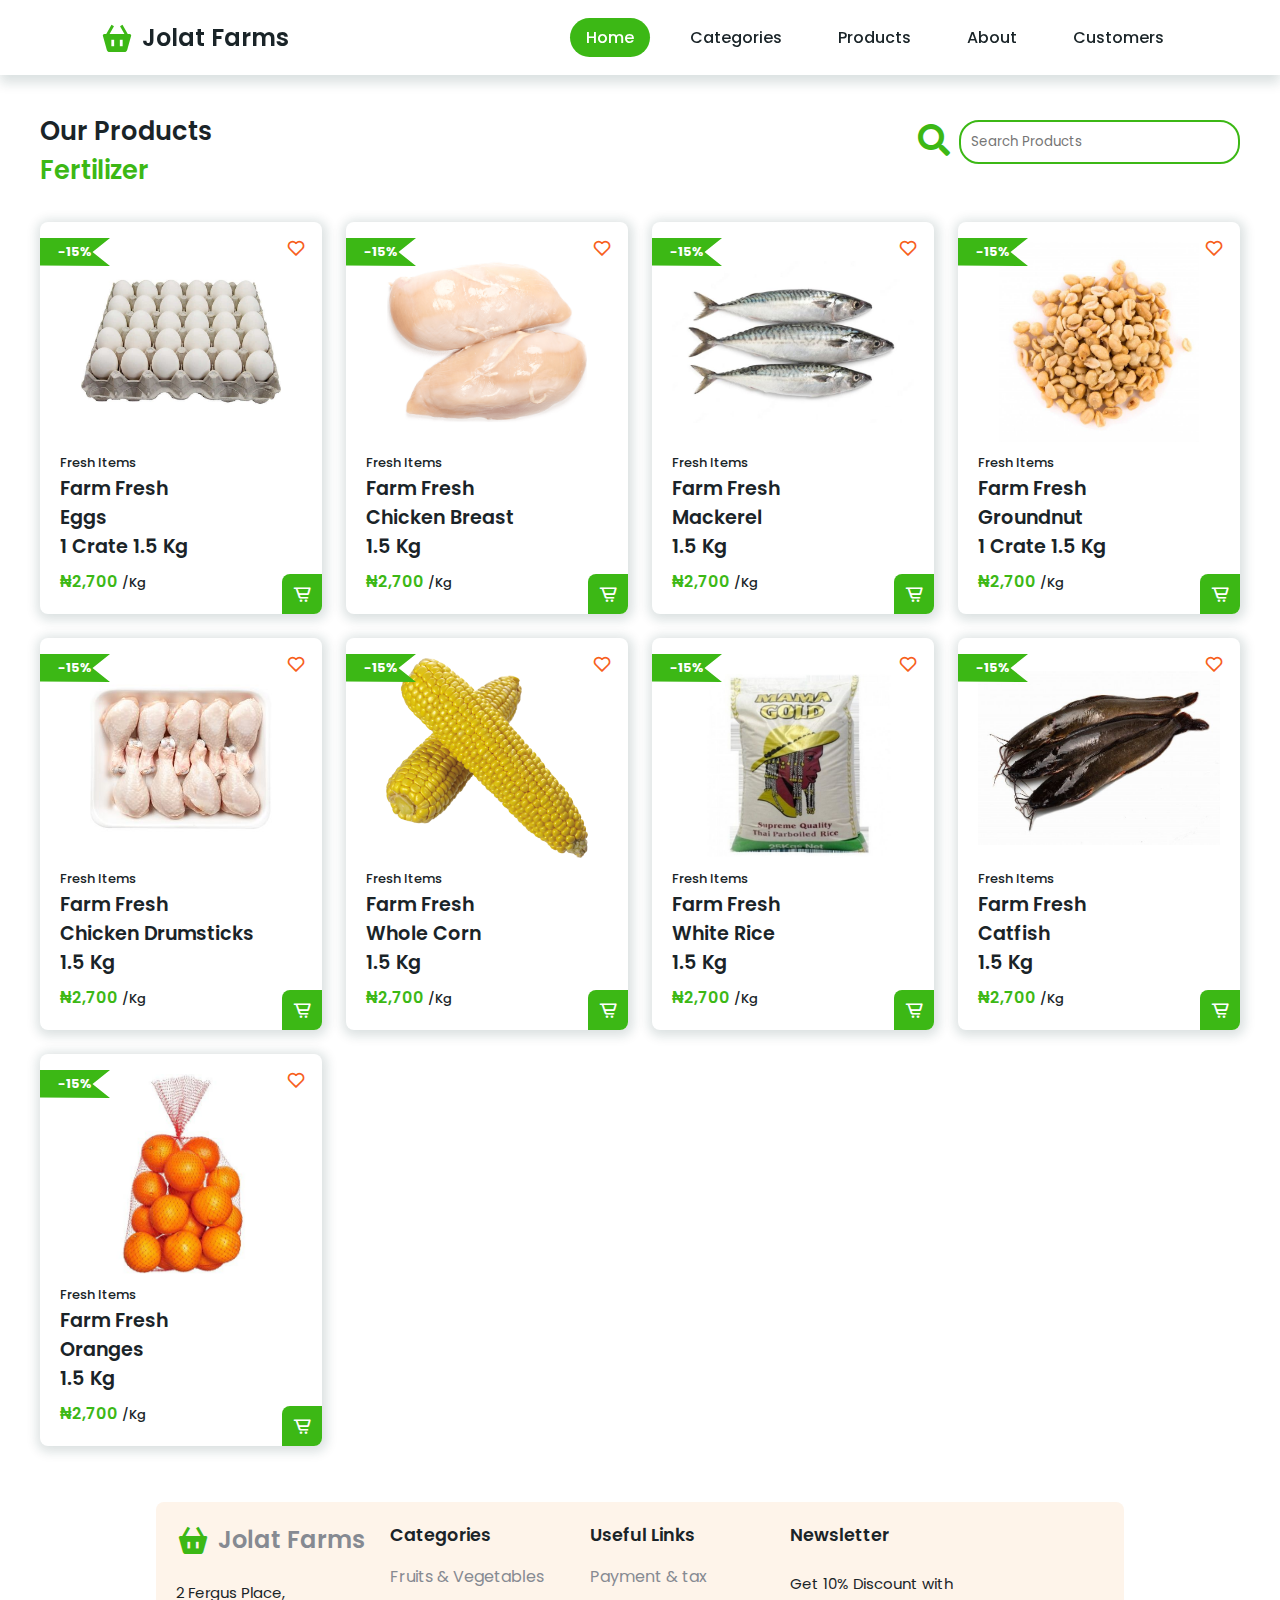
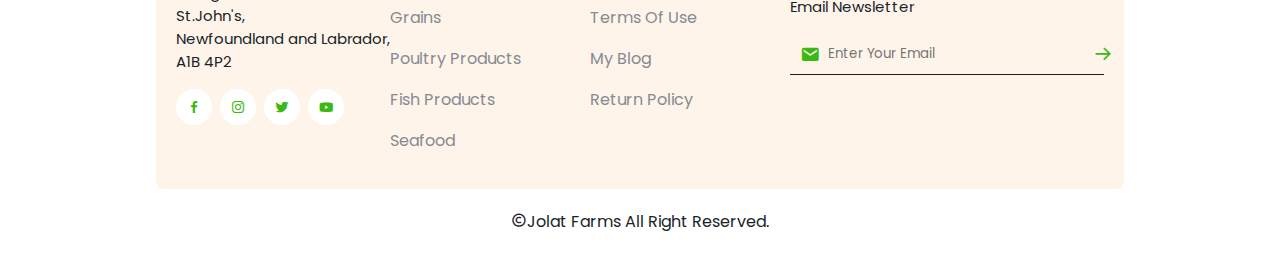
<file: category5.html>
<!DOCTYPE html>
<html lang="en">
<head>
    <meta charset="UTF-8">
    <meta name="viewport" content="width=device-width, initial-scale=1.0">
    <title>Jolat Global Integrated Services</title>
    <!-- Link To CSS -->
    <link rel="stylesheet" href="style-products.css">
    <!-- Box Icons -->
    <link rel="stylesheet"
  href="https://cdn.jsdelivr.net/npm/boxicons@latest/css/boxicons.min.css">
  <!-- Link Swiper's CSS -->
  <link rel="stylesheet" 
  href="https://cdn.jsdelivr.net/npm/swiper@11/swiper-bundle.min.css" 
  />
  <!-- Link Search Icon -->
  <link rel="stylesheet" href="https://use.fontawesome.com/releases/v5.15.4/css/all.css"/>
</head>
<body>
    <!-- Navbar -->
    <header>
        <a href="index.html#home" class="logo"><i class="bx bxs-basket"></i>  Jolat Farms</a>
        <!-- Menu Icon -->

        <div class="bx bx-menu" id="menu-icon"></div>
        <!-- Nav list -->
        <ul class="navbar">
           <li><a href="index.html" class="home-active">Home</a></li>
           <li><a href="index.html#categories">Categories</a></li>
           <li><a href="index.html#products">Products</a></li>
           <li><a href="index.html#about">About</a></li>
           <li><a href="index.html#customers">Customers</a></li>


        </ul>
       
    </header>
    
    <!-- Products -->
    <section class="products" id="products">
        <div class="heading">
            <h1>Our Products<br><span>Fertilizer</span></h1>
            <form>
                <i class="fas fa-search"></i>
                <input type="text" name="" id="search-item" placeholder="Search Products" onkeyup="search()">
            </form>
        </div>
        <!-- Product Content -->
        <div class="products-container" id="products-container">
            <!-- Box 1 -->
            <div class="box">
                <img src="Images/eggs-product.jpeg" alt="">
                <span>Fresh Items</span>
                <h2>Farm Fresh <br>Eggs <br>1 Crate 1.5 Kg</h2>
                <h3 class="price">₦2,700 <span>/Kg</span></h3>
                <i class='bx bx-cart-alt'></i>
                <i class='bx bx-heart'></i>
                <span class="discount">-15%</span>
            </div>
            <!-- Box 2 -->
            <div class="box">
                <img src="Images/chicken-breast.png" alt="">
                <span>Fresh Items</span>
                <h2>Farm Fresh <br>Chicken Breast <br>1.5 Kg</h2>
                <h3 class="price">₦2,700 <span>/Kg</span></h3>
                <i class='bx bx-cart-alt'></i>
                <i class='bx bx-heart'></i>
                <span class="discount">-15%</span>
            </div>
            <!-- Box 3 -->
            <div class="box">
                <img src="Images/mackerel-product.jpeg" alt="">
                <span>Fresh Items</span>
                <h2>Farm Fresh <br>Mackerel <br>1.5 Kg</h2>
                <h3 class="price">₦2,700 <span>/Kg</span></h3>
                <i class='bx bx-cart-alt'></i>
                <i class='bx bx-heart'></i>
                <span class="discount">-15%</span>
            </div>
            <!-- Box 4 -->
            <div class="box">
                <img src="Images/groundnut-product.jpeg" alt="">
                <span>Fresh Items</span>
                <h2>Farm Fresh <br>Groundnut <br>1 Crate 1.5 Kg</h2>
                <h3 class="price">₦2,700 <span>/Kg</span></h3>
                <i class='bx bx-cart-alt'></i>
                <i class='bx bx-heart'></i>
                <span class="discount">-15%</span>
            </div>
            <!-- Box 5 -->
            <div class="box">
                <img src="Images/chicken-drumsticks.jpg" alt="">
                <span>Fresh Items</span>
                <h2>Farm Fresh <br>Chicken Drumsticks <br>1.5 Kg</h2>
                <h3 class="price">₦2,700 <span>/Kg</span></h3>
                <i class='bx bx-cart-alt'></i>
                <i class='bx bx-heart'></i>
                <span class="discount">-15%</span>
            </div>
            <!-- Box 6 -->
            <div class="box">
                <img src="Images/corn-product.png" alt="">
                <span>Fresh Items</span>
                <h2>Farm Fresh <br>Whole Corn <br>1.5 Kg</h2>
                <h3 class="price">₦2,700 <span>/Kg</span></h3>
                <i class='bx bx-cart-alt'></i>
                <i class='bx bx-heart'></i>
                <span class="discount">-15%</span>
            </div>
            <!-- Box 7 -->
            <div class="box">
                <img src="Images/rice-product.jpeg" alt="">
                <span>Fresh Items</span>
                <h2>Farm Fresh <br>White Rice <br>1.5 Kg</h2>
                <h3 class="price">₦2,700 <span>/Kg</span></h3>
                <i class='bx bx-cart-alt'></i>
                <i class='bx bx-heart'></i>
                <span class="discount">-15%</span>
            </div>
            <!-- Box 8 -->
            <div class="box">
                <img src="Images/catfish-product.jpeg" alt="">
                <span>Fresh Items</span>
                <h2>Farm Fresh <br>Catfish <br>1.5 Kg</h2>
                <h3 class="price">₦2,700 <span>/Kg</span></h3>
                <i class='bx bx-cart-alt'></i>
                <i class='bx bx-heart'></i>
                <span class="discount">-15%</span>
            </div>
            <!-- Box 9 -->
            <div class="box">
                <img src="Images/oranges-product.jpeg" alt="">
                <span>Fresh Items</span>
                <h2>Farm Fresh <br>Oranges <br>1.5 Kg</h2>
                <h3 class="price">₦2,700 <span>/Kg</span></h3>
                <i class='bx bx-cart-alt'></i>
                <i class='bx bx-heart'></i>
                <span class="discount">-15%</span>
            </div>
            
        </div>
    </section>
    
    <!-- Footer -->
    <section class="footer" id="footer">
        <div class="footer-box">
            <a href="#" class="logo1"><i class="bx bxs-basket"></i>  Jolat Farms</a>
            <p>2 Fergus Place, <br>St.John's, <br>Newfoundland and Labrador, <br>A1B 4P2</p>
            <div class="social">
                <a href="#"><i class='bx bxl-facebook' ></i></a>
                <a href="#"><i class='bx bxl-instagram' ></i></a>
                <a href="#"><i class='bx bxl-twitter' ></i></a>
                <a href="#"><i class='bx bxl-youtube' ></i></a>
            </div>  
        </div>
        <div class="footer-box">
            <h2>Categories</h2>
            <a href="#">Fruits & Vegetables</a>
            <a href="#">Grains</a>
            <a href="#">Poultry Products</a>
            <a href="#">Fish Products</a>
            <a href="#">Seafood</a>
        </div>
        <div class="footer-box">
            <h2>Useful Links</h2>
            <a href="#">Payment & tax</a>
            <a href="#">Terms Of Use</a>
            <a href="#">My Blog</a>
            <a href="#">Return Policy</a>
        </div>
        <div class="footer-box">
            <h2>Newsletter</h2>
            <p>Get 10% Discount with <br>Email Newsletter</p>
            <form action="">
                <i class='bx bxs-envelope'></i>
                <input type="email" name="" id="" placeholder="Enter Your Email">
                <i class='bx bx-arrow-back bx-rotate-180' ></i>


            </form>
        </div>
    </section>
    <!-- Copyright -->
    <div class="copyright">
        <p><i class='bx bx-copyright' ></i>Jolat Farms All Right Reserved.</p>
    </div>

    <!-- Swiper JS -->
    <script src="https://cdn.jsdelivr.net/npm/swiper@11/swiper-bundle.min.js"></script>

    <!-- Link to Js -->
    <script src="main.js"></script>
    
</body>
</html>
</file>
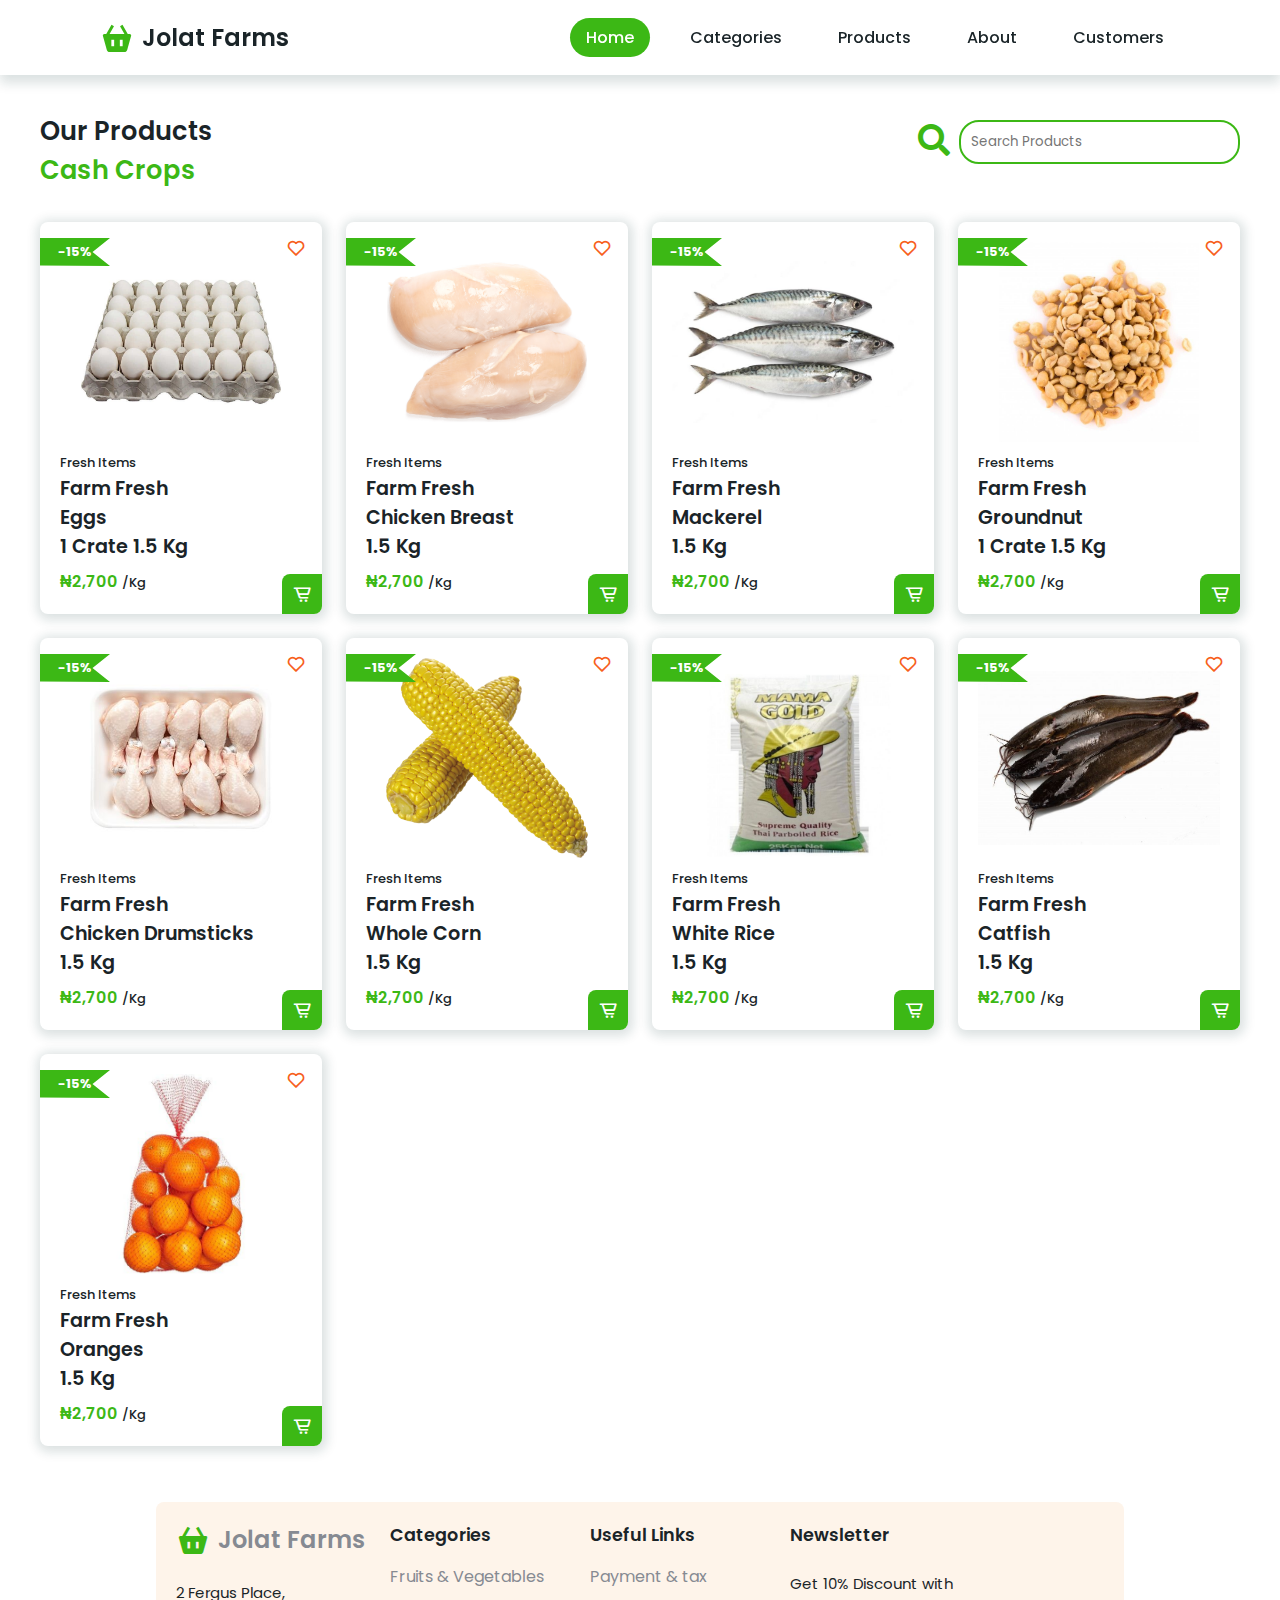
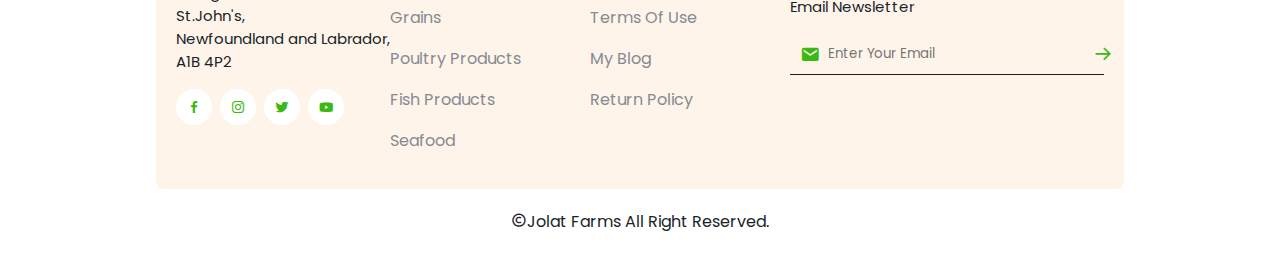
<file: category6.html>
<!DOCTYPE html>
<html lang="en">
<head>
    <meta charset="UTF-8">
    <meta name="viewport" content="width=device-width, initial-scale=1.0">
    <title>Jolat Global Integrated Services</title>
    <!-- Link To CSS -->
    <link rel="stylesheet" href="style-products.css">
    <!-- Box Icons -->
    <link rel="stylesheet"
  href="https://cdn.jsdelivr.net/npm/boxicons@latest/css/boxicons.min.css">
  <!-- Link Swiper's CSS -->
  <link rel="stylesheet" 
  href="https://cdn.jsdelivr.net/npm/swiper@11/swiper-bundle.min.css" 
  />
  <!-- Link Search Icon -->
  <link rel="stylesheet" href="https://use.fontawesome.com/releases/v5.15.4/css/all.css"/>
</head>
<body>
    <!-- Navbar -->
    <header>
        <a href="index.html#home" class="logo"><i class="bx bxs-basket"></i>  Jolat Farms</a>
        <!-- Menu Icon -->

        <div class="bx bx-menu" id="menu-icon"></div>
        <!-- Nav list -->
        <ul class="navbar">
           <li><a href="index.html" class="home-active">Home</a></li>
           <li><a href="index.html#categories">Categories</a></li>
           <li><a href="index.html#products">Products</a></li>
           <li><a href="index.html#about">About</a></li>
           <li><a href="index.html#customers">Customers</a></li>


        </ul>
       
    </header>
    
    <!-- Products -->
    <section class="products" id="products">
        <div class="heading">
            <h1>Our Products<br><span>Cash Crops</span></h1>
            <form>
                <i class="fas fa-search"></i>
                <input type="text" name="" id="search-item" placeholder="Search Products" onkeyup="search()">
            </form>
        </div>
        <!-- Product Content -->
        <div class="products-container" id="products-container">
            <!-- Box 1 -->
            <div class="box">
                <img src="Images/eggs-product.jpeg" alt="">
                <span>Fresh Items</span>
                <h2>Farm Fresh <br>Eggs <br>1 Crate 1.5 Kg</h2>
                <h3 class="price">₦2,700 <span>/Kg</span></h3>
                <i class='bx bx-cart-alt'></i>
                <i class='bx bx-heart'></i>
                <span class="discount">-15%</span>
            </div>
            <!-- Box 2 -->
            <div class="box">
                <img src="Images/chicken-breast.png" alt="">
                <span>Fresh Items</span>
                <h2>Farm Fresh <br>Chicken Breast <br>1.5 Kg</h2>
                <h3 class="price">₦2,700 <span>/Kg</span></h3>
                <i class='bx bx-cart-alt'></i>
                <i class='bx bx-heart'></i>
                <span class="discount">-15%</span>
            </div>
            <!-- Box 3 -->
            <div class="box">
                <img src="Images/mackerel-product.jpeg" alt="">
                <span>Fresh Items</span>
                <h2>Farm Fresh <br>Mackerel <br>1.5 Kg</h2>
                <h3 class="price">₦2,700 <span>/Kg</span></h3>
                <i class='bx bx-cart-alt'></i>
                <i class='bx bx-heart'></i>
                <span class="discount">-15%</span>
            </div>
            <!-- Box 4 -->
            <div class="box">
                <img src="Images/groundnut-product.jpeg" alt="">
                <span>Fresh Items</span>
                <h2>Farm Fresh <br>Groundnut <br>1 Crate 1.5 Kg</h2>
                <h3 class="price">₦2,700 <span>/Kg</span></h3>
                <i class='bx bx-cart-alt'></i>
                <i class='bx bx-heart'></i>
                <span class="discount">-15%</span>
            </div>
            <!-- Box 5 -->
            <div class="box">
                <img src="Images/chicken-drumsticks.jpg" alt="">
                <span>Fresh Items</span>
                <h2>Farm Fresh <br>Chicken Drumsticks <br>1.5 Kg</h2>
                <h3 class="price">₦2,700 <span>/Kg</span></h3>
                <i class='bx bx-cart-alt'></i>
                <i class='bx bx-heart'></i>
                <span class="discount">-15%</span>
            </div>
            <!-- Box 6 -->
            <div class="box">
                <img src="Images/corn-product.png" alt="">
                <span>Fresh Items</span>
                <h2>Farm Fresh <br>Whole Corn <br>1.5 Kg</h2>
                <h3 class="price">₦2,700 <span>/Kg</span></h3>
                <i class='bx bx-cart-alt'></i>
                <i class='bx bx-heart'></i>
                <span class="discount">-15%</span>
            </div>
            <!-- Box 7 -->
            <div class="box">
                <img src="Images/rice-product.jpeg" alt="">
                <span>Fresh Items</span>
                <h2>Farm Fresh <br>White Rice <br>1.5 Kg</h2>
                <h3 class="price">₦2,700 <span>/Kg</span></h3>
                <i class='bx bx-cart-alt'></i>
                <i class='bx bx-heart'></i>
                <span class="discount">-15%</span>
            </div>
            <!-- Box 8 -->
            <div class="box">
                <img src="Images/catfish-product.jpeg" alt="">
                <span>Fresh Items</span>
                <h2>Farm Fresh <br>Catfish <br>1.5 Kg</h2>
                <h3 class="price">₦2,700 <span>/Kg</span></h3>
                <i class='bx bx-cart-alt'></i>
                <i class='bx bx-heart'></i>
                <span class="discount">-15%</span>
            </div>
            <!-- Box 9 -->
            <div class="box">
                <img src="Images/oranges-product.jpeg" alt="">
                <span>Fresh Items</span>
                <h2>Farm Fresh <br>Oranges <br>1.5 Kg</h2>
                <h3 class="price">₦2,700 <span>/Kg</span></h3>
                <i class='bx bx-cart-alt'></i>
                <i class='bx bx-heart'></i>
                <span class="discount">-15%</span>
            </div>
            
        </div>
    </section>
    
    <!-- Footer -->
    <section class="footer" id="footer">
        <div class="footer-box">
            <a href="#" class="logo1"><i class="bx bxs-basket"></i>  Jolat Farms</a>
            <p>2 Fergus Place, <br>St.John's, <br>Newfoundland and Labrador, <br>A1B 4P2</p>
            <div class="social">
                <a href="#"><i class='bx bxl-facebook' ></i></a>
                <a href="#"><i class='bx bxl-instagram' ></i></a>
                <a href="#"><i class='bx bxl-twitter' ></i></a>
                <a href="#"><i class='bx bxl-youtube' ></i></a>
            </div>  
        </div>
        <div class="footer-box">
            <h2>Categories</h2>
            <a href="#">Fruits & Vegetables</a>
            <a href="#">Grains</a>
            <a href="#">Poultry Products</a>
            <a href="#">Fish Products</a>
            <a href="#">Seafood</a>
        </div>
        <div class="footer-box">
            <h2>Useful Links</h2>
            <a href="#">Payment & tax</a>
            <a href="#">Terms Of Use</a>
            <a href="#">My Blog</a>
            <a href="#">Return Policy</a>
        </div>
        <div class="footer-box">
            <h2>Newsletter</h2>
            <p>Get 10% Discount with <br>Email Newsletter</p>
            <form action="">
                <i class='bx bxs-envelope'></i>
                <input type="email" name="" id="" placeholder="Enter Your Email">
                <i class='bx bx-arrow-back bx-rotate-180' ></i>


            </form>
        </div>
    </section>
    <!-- Copyright -->
    <div class="copyright">
        <p><i class='bx bx-copyright' ></i>Jolat Farms All Right Reserved.</p>
    </div>

    <!-- Swiper JS -->
    <script src="https://cdn.jsdelivr.net/npm/swiper@11/swiper-bundle.min.js"></script>

    <!-- Link to Js -->
    <script src="main.js"></script>
    
</body>
</html>
</file>
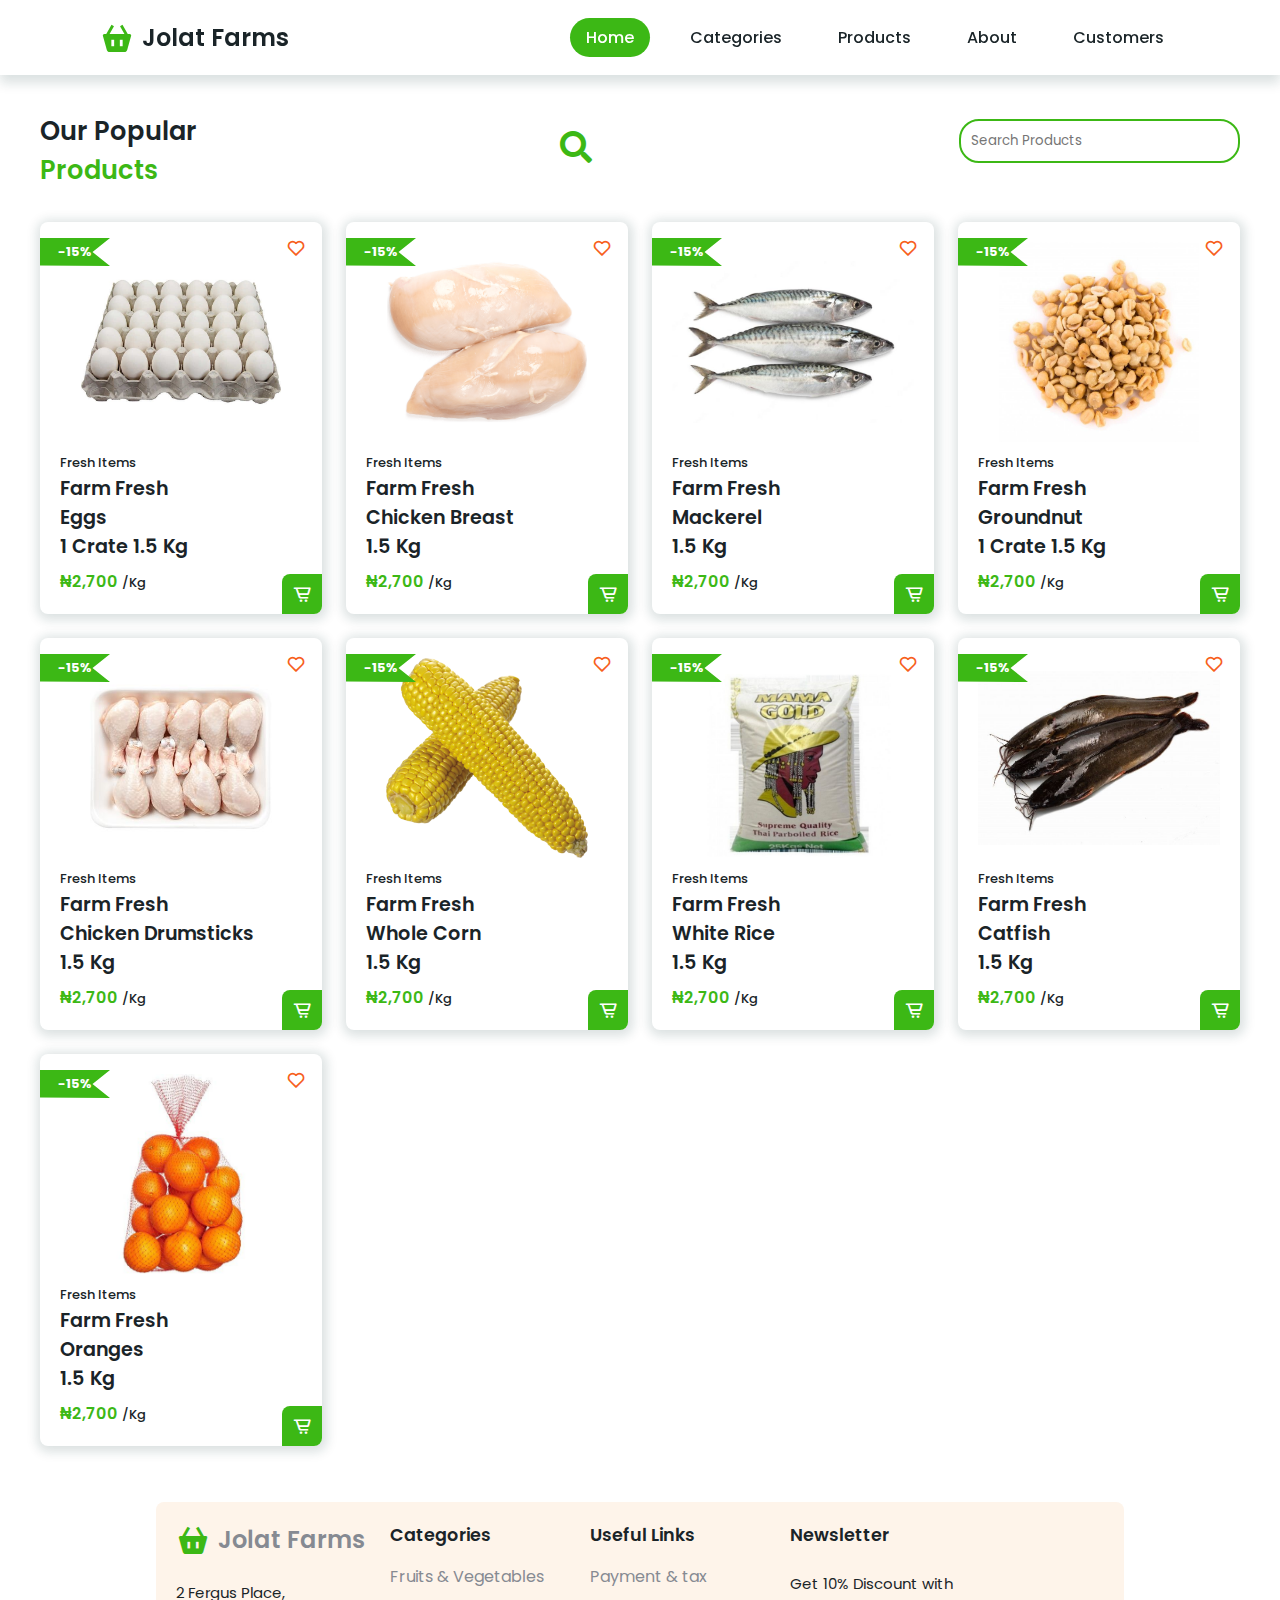
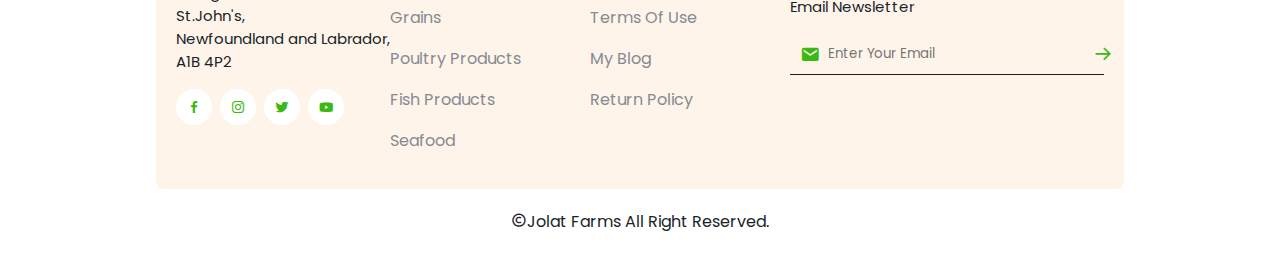
<file: products.html>
<!DOCTYPE html>
<html lang="en">
<head>
    <meta charset="UTF-8">
    <meta name="viewport" content="width=device-width, initial-scale=1.0">
    <title>Jolat Global Integrated Services</title>
    <!-- Link To CSS -->
    <link rel="stylesheet" href="style-products.css">
    <!-- Box Icons -->
    <link rel="stylesheet"
  href="https://cdn.jsdelivr.net/npm/boxicons@latest/css/boxicons.min.css">
  <!-- Link Swiper's CSS -->
  <link rel="stylesheet" 
  href="https://cdn.jsdelivr.net/npm/swiper@11/swiper-bundle.min.css" 
  />
  <!-- Link Search Icon -->
  <link rel="stylesheet" href="https://use.fontawesome.com/releases/v5.15.4/css/all.css"/>
</head>
<body>
    <!-- Navbar -->
    <header>
        <a href="index.html#home" class="logo"><i class="bx bxs-basket"></i>  Jolat Farms</a>
        <!-- Menu Icon -->

        <div class="bx bx-menu" id="menu-icon"></div>
        <!-- Nav list -->
        <ul class="navbar">
           <li><a href="index.html" class="home-active">Home</a></li>
           <li><a href="index.html#categories">Categories</a></li>
           <li><a href="index.html#products">Products</a></li>
           <li><a href="index.html#about">About</a></li>
           <li><a href="index.html#customers">Customers</a></li>


        </ul>
       
    </header>
    
    <!-- Products -->
    <section class="products" id="products">
        <div class="heading">
            <h1>Our Popular<br><span>Products</span></h1>
            <i class="fas fa-search"></i>
            <input type="text" name="" id="search-item" placeholder="Search Products" onkeyup="search()">
        </div>
        
        <!-- Product Content -->
        <div class="products-container" id="products-container">
            <!-- Box 1 -->
            <div class="box">
                <img src="Images/eggs-product.jpeg" alt="">
                <span>Fresh Items</span>
                <h2>Farm Fresh <br>Eggs <br>1 Crate 1.5 Kg</h2>
                <h3 class="price">₦2,700 <span>/Kg</span></h3>
                <i class='bx bx-cart-alt'></i>
                <i class='bx bx-heart'></i>
                <span class="discount">-15%</span>
            </div>
            <!-- Box 2 -->
            <div class="box">
                <img src="Images/chicken-breast.png" alt="">
                <span>Fresh Items</span>
                <h2>Farm Fresh <br>Chicken Breast <br>1.5 Kg</h2>
                <h3 class="price">₦2,700 <span>/Kg</span></h3>
                <i class='bx bx-cart-alt'></i>
                <i class='bx bx-heart'></i>
                <span class="discount">-15%</span>
            </div>
            <!-- Box 3 -->
            <div class="box">
                <img src="Images/mackerel-product.jpeg" alt="">
                <span>Fresh Items</span>
                <h2>Farm Fresh <br>Mackerel <br>1.5 Kg</h2>
                <h3 class="price">₦2,700 <span>/Kg</span></h3>
                <i class='bx bx-cart-alt'></i>
                <i class='bx bx-heart'></i>
                <span class="discount">-15%</span>
            </div>
            <!-- Box 4 -->
            <div class="box">
                <img src="Images/groundnut-product.jpeg" alt="">
                <span>Fresh Items</span>
                <h2>Farm Fresh <br>Groundnut <br>1 Crate 1.5 Kg</h2>
                <h3 class="price">₦2,700 <span>/Kg</span></h3>
                <i class='bx bx-cart-alt'></i>
                <i class='bx bx-heart'></i>
                <span class="discount">-15%</span>
            </div>
            <!-- Box 5 -->
            <div class="box">
                <img src="Images/chicken-drumsticks.jpg" alt="">
                <span>Fresh Items</span>
                <h2>Farm Fresh <br>Chicken Drumsticks <br>1.5 Kg</h2>
                <h3 class="price">₦2,700 <span>/Kg</span></h3>
                <i class='bx bx-cart-alt'></i>
                <i class='bx bx-heart'></i>
                <span class="discount">-15%</span>
            </div>
            <!-- Box 6 -->
            <div class="box">
                <img src="Images/corn-product.png" alt="">
                <span>Fresh Items</span>
                <h2>Farm Fresh <br>Whole Corn <br>1.5 Kg</h2>
                <h3 class="price">₦2,700 <span>/Kg</span></h3>
                <i class='bx bx-cart-alt'></i>
                <i class='bx bx-heart'></i>
                <span class="discount">-15%</span>
            </div>
            <!-- Box 7 -->
            <div class="box">
                <img src="Images/rice-product.jpeg" alt="">
                <span>Fresh Items</span>
                <h2>Farm Fresh <br>White Rice <br>1.5 Kg</h2>
                <h3 class="price">₦2,700 <span>/Kg</span></h3>
                <i class='bx bx-cart-alt'></i>
                <i class='bx bx-heart'></i>
                <span class="discount">-15%</span>
            </div>
            <!-- Box 8 -->
            <div class="box">
                <img src="Images/catfish-product.jpeg" alt="">
                <span>Fresh Items</span>
                <h2>Farm Fresh <br>Catfish <br>1.5 Kg</h2>
                <h3 class="price">₦2,700 <span>/Kg</span></h3>
                <i class='bx bx-cart-alt'></i>
                <i class='bx bx-heart'></i>
                <span class="discount">-15%</span>
            </div>
            <!-- Box 9 -->
            <div class="box">
                <img src="Images/oranges-product.jpeg" alt="">
                <span>Fresh Items</span>
                <h2>Farm Fresh <br>Oranges <br>1.5 Kg</h2>
                <h3 class="price">₦2,700 <span>/Kg</span></h3>
                <i class='bx bx-cart-alt'></i>
                <i class='bx bx-heart'></i>
                <span class="discount">-15%</span>
            </div>
            
        </div>
    </section>
    
    <!-- Footer -->
    <section class="footer" id="footer">
        <div class="footer-box">
            <a href="#" class="logo1"><i class="bx bxs-basket"></i>  Jolat Farms</a>
            <p>2 Fergus Place, <br>St.John's, <br>Newfoundland and Labrador, <br>A1B 4P2</p>
            <div class="social">
                <a href="#"><i class='bx bxl-facebook' ></i></a>
                <a href="#"><i class='bx bxl-instagram' ></i></a>
                <a href="#"><i class='bx bxl-twitter' ></i></a>
                <a href="#"><i class='bx bxl-youtube' ></i></a>
            </div>  
        </div>
        <div class="footer-box">
            <h2>Categories</h2>
            <a href="#">Fruits & Vegetables</a>
            <a href="#">Grains</a>
            <a href="#">Poultry Products</a>
            <a href="#">Fish Products</a>
            <a href="#">Seafood</a>
        </div>
        <div class="footer-box">
            <h2>Useful Links</h2>
            <a href="#">Payment & tax</a>
            <a href="#">Terms Of Use</a>
            <a href="#">My Blog</a>
            <a href="#">Return Policy</a>
        </div>
        <div class="footer-box">
            <h2>Newsletter</h2>
            <p>Get 10% Discount with <br>Email Newsletter</p>
            <form action="">
                <i class='bx bxs-envelope'></i>
                <input type="email" name="" id="" placeholder="Enter Your Email">
                <i class='bx bx-arrow-back bx-rotate-180' ></i>


            </form>
        </div>
    </section>
    <!-- Copyright -->
    <div class="copyright">
        <p><i class='bx bx-copyright' ></i>Jolat Farms All Right Reserved.</p>
    </div>

    <!-- Swiper JS -->
    <script src="https://cdn.jsdelivr.net/npm/swiper@11/swiper-bundle.min.js"></script>

    <!-- Link to Js -->
    <script src="main.js"></script>
    
</body>
</html>
</file>
<file: style-products.css>
/* Google Fonts */
@import url('https://fonts.googleapis.com/css2?family=Poppins:ital,wght@0,100;0,200;0,300;0,400;0,500;0,600;0,700;0,800;0,900;1,100;1,200;1,300;1,400;1,500;1,600;1,700;1,800;1,900&display=swap');
*{
    font-family: "Poppins", sans-serif;
    margin: 0;
    padding: 0;
    box-sizing: border-box;
    list-style: none;
    text-decoration: none;
    scroll-padding-top: 2rem;
    scroll-behavior: smooth;
}
/* Some Variables */
:root {
    --green-color: #3cb815;
    --light-green-color: #c0eb7b;
    --orange-color: #ff7e00;
    --light-orange-color: #f75f1d;
    --text-color: #1a2428;
    --bg-color: white;
}
/* Custom Scroll Bar */

;::-webkit-scrollbar-thumb{
    width: 0.5rem;
    background: var(--green-color);
    border-radius: 5rem;
}
section{
    padding: 4.5rem 0 1.5rem;
}
img {
    width: 100%;
}
body{
    color: var(--text-color);
}
header{
    position: fixed;
    width: 100%;
    top: 0;
    right: 0;
    z-index: 1000;
    display: flex;
    align-items: center;
    justify-content: space-between;
    background: var(--bg-color);
    box-shadow: 0 8px 11px rgb(14 55 54/ 15%);
    padding: 20px 100px;
    transition: 0.5s;
}
.profile{
    display: flex;
    align-items: center;
    column-gap: 0.5rem;
    cursor: pointer;
}
.profile img{
    width: 40px;
    height: 40px;
    object-fit: cover;
    object-position: center;
    border-radius: 50%;
}
.profile span{
    font-size: 13px;
    font-weight: 500;
}
.logo{
    display: flex;
    align-items: center;
    font-size: 1.5rem;
    font-weight: 600;
    color: var(--text-color);
    column-gap: 0.5rem;
}
.logo .bx{
    font-size: 34px;
    color: var(--green-color);
}
.navbar{
    display: flex;
    column-gap: 1.5rem;
}
.navbar a{
    font-size: 1rem;
    font-weight: 500;
    color: var(--text-color);
    padding: 0.5rem 1rem;
}
.navbar a:hover, 
.navbar .home-active{
    background: var(--green-color);
    border-radius: 6rem;
    color: var(--bg-color);
    transition: background 0.5s;
}
#menu-icon{
    font-size: 24px;
    cursor: pointer;
    z-index: 10001;
    display: none;
}
.heading{
    display: flex;
    justify-content: space-between;
    align-items: center;
    margin-top: 20px;
}
.heading h1{
    font-size: 1.6rem;
    font-weight: 600;
}
.heading span{
    color: var(--green-color);
}

/* Products */
.products{
    max-width: 1200px;
    margin-left: auto;
    margin-right: auto;
}
.products .heading{
    display: flex;
    justify-content: space-between;
    align-items: center;
    margin-top: 20px;
}
.products .heading h1{
    display: block;
    justify-content: start;
    margin-top: 20px;
    text-align: left;

}
.products .heading .fas{
    /* padding-top: 5px; */
    padding-right: 5px;
    font-size: 2rem;
    display: flexbox;
    color: var(--green-color);
    transform: translateY(6px);
    justify-content: end;
}

#search-item{
    border-radius: 20px;
    padding: 10px;
    border-color: var(--green-color);
    border-style: solid;
}
.products-container{
    display: grid;
    grid-template-columns: repeat(auto-fill,minmax(250px,auto));
    gap: 1.5rem;
    margin-top: 2rem;
}
.products-container .box{
    padding: 20px;
    box-shadow: 1px 2px 11px 4px rgb(14 55 54/ 15%);
    border-radius: 0.5rem;
    position: relative;
}
.products-container .box img{
    width: 100%;
    height: 200px;
    object-fit: contain;
    object-position: center;
}
.products-container .box span{
    font-weight: 500;
    font-size: 13px;
}
.products-container .box h2{
    font-size: 1.2rem;
    font-weight: 600;
}
.products-container .box .price{
    font-size: 1rem;
    font-weight: 600;
    margin-top: 0.5rem;
    color: var(--green-color);
}
.products-container .box .price span{
    color: var(--text-color);
}
.products-container .box .bx-cart-alt{
    position: absolute;
    right: 0;
    bottom: 0;
    padding: 10px;
    background: var(--green-color);
    color: var(--bg-color);
    font-size: 20px;
    border-radius: 0.5rem;
    border-radius: 0.5rem 0 0.5rem 0;
}
.products-container .box .bx-cart-alt:hover{
    background: var(--orange-color);
    transition: 0.2s all linear;
}
.products-container .box .bx-heart{
    position: absolute;
    top: 1rem;
    right: 1rem;
    font-size: 20px;
    color: var(--light-orange-color);
}
.products-container .box .discount{
    position: absolute;
    top: 1rem;
    left: 0;
    background: var(--green-color);
    color: var(--bg-color);
    padding: 4px 18px;
    clip-path: polygon(100% 0%, 75% 50%, 100% 100%, 0 98%, 0% 50%, 0 0);
    font-weight: bold;
}

/* Footer Section */
.footer{
    max-width: 968px;
    margin-left: auto;
    margin-right: auto;
    display: grid;
    grid-template-columns: repeat(auto-fit,minmax(200px,auto));
    gap: 1,5rem;
    margin-top: 2rem;
    background: #fef4ea;
    border-radius: 0.5rem;
    padding: 20px;
}
.logo1{
    display: flex;
    align-items: center;
    font-size: 1.5rem;
    font-weight: 600;
    color: var(--text-color);
    column-gap: 0.5rem;
}
.logo1 .bx{
    font-size: 34px;
    color: var(--green-color);
}
.footer-box{
    display: flex;
    flex-direction: column;
}
.footer-box p{
    font-size: 0.938rem;
    margin: 0.5rem 0 1rem;
}
.social{
    display: flex;
    align-items: center;
    column-gap: 0.5rem;
}
.social .bx{
    padding: 10px;
    background: var(--bg-color);
    color: var(--green-color);
    border-radius: 5rem;   
}
.social .bx:hover{
    background: var(--green-color);
    color: var(--bg-color);
    transition: 0.2s all linear;
}
.footer-box h2{
    font-size: 1.1rem;
    font-weight: 600;
    margin-bottom: 1rem;
}
.footer-box a{
    color: #868a92;
    margin-bottom: 1rem;
}
.footer-box a:hover{
    color: var(--green-color);
}
.footer-box form{
    border-bottom: 1px solid var(--text-color);
    padding: 10px;
    display: flex;
    align-items: center;
    column-gap: 0.5rem;
}
.footer-box form input{
    background: transparent;
    border: none;
    outline: none;
}
.footer-box form .bx{
    font-size: 20px;
    color: var(--green-color);
    cursor: pointer;
}
.footer-box form .bxs-envelope{
    color: var(--green-color);
}
.copyright{
    text-align: center;
    padding: 20px;
}
/* Making Responsive */
@media(max-width:1080px){
    header{
        padding: 18px 60px;
    }
    .home-text{
        padding: 0 100px;
    }
    .container img{
        right: 100px;
    }
}
@media(max-width:991px){
    header{
        padding: 18px 4%;
    }
    html, body{
        overflow-x: hidden;
    }
    section{
        padding: 50px 4%;
    }
    .home-text h1{
        font-size: 2rem;
    }
    .swiper-button-next,
    .swiper-button-prev{
        margin: 0;
    }
    .footer-box form .bx-arrow-back{
        transform: translateX(-50px);
    }
}
@media(max-width:852px){
    header{
        padding: 12px 4%;
    }
    html, body{
        overflow-x: hidden;
    }
    #menu-icon{
        display: initial;
    }
    .navbar{
        position: absolute;
        top: -578px;
        left: 0;
        right: 0;
        display: flex;
        flex-direction: column;
        background: var(--bg-color);
        box-shadow: 4px 4px 4px rgb(14 55 54/ 15%);
        transition: 0.2s all linear;
        text-align: left;
    }
    .navbar a{
        padding: 1rem;
        margin: 1rem;
        display: block;
    }
    .navbar a:hover,.navbar .home-active{
        border-radius: 0.5rem;
        color: var(--bg-color);
    }
    .navbar.active{
        top: 100%;
    }
    .home-text h1{
        font-size: 1.7rem;
    }
    .btn{
        padding: 0.6rem 1,2rem;
    }
    .products-container{
        grid-template-columns: repeat(auto-fit,minmax(244px,auto));
    }
    .footer-box form .bx-arrow-back{
        transform: translateX(-125px);
    }
}
@media(max-width:712px){
    #container img{
        right: 20px;
        width: 60rem;
    }
    .heading h1{
        font-size: 1.2rem;
    }
    .about{
        grid-template-columns: repeat(auto-fit,minmax(20rem,auto));
    }
    .about img{
        order: 2;
    }
    .about-text{
        text-align: center;
        display: flex;
        flex-direction: column;
        align-items: center;
        justify-content: center;
    }
    .btn{
        max-width: 164px;
    }
    .footer-box form .bx-arrow-back{
        transform: translateX(-70px);
    }
    .customers h2{
        font-size: 1.2rem;

    }
}
@media(max-width:642px){
    .logo{
        font-size: 1.25rem;
    }
    .container img{
        right: 0;
        width: 370px;
    }
    .footer-box form .bx-arrow-back{
        transform: translateX(20px);
    }
}
@media(max-width:546px){
    .logo{
        font-size: 1.25rem;
    }
    .products .heading h1{
        text-wrap: nowrap;
        font-size: 1.5rem;
    }
    .products .heading form #search-item{
        padding-right: 0;
        width: 100%;
    }
    .products .heading form{
        transform: translateX(7px);
    }
    .container img{
        right: 0;
        width: 370px;
        height: 820px;
        object-fit: contain;

    }
    .footer-box form .bx-arrow-back{
        transform: translateX(-50px);
    }
}
@media(max-width:440px){
    .logo{
        font-size: 1.25rem;
    }
    .products .heading form{
        transform: translateX(-10px);
    }
    .home-text{
        font-size: 1rem;
        padding-left: 25px;
    }
    .swiper-button-next{
        visibility: hidden;
    }
    .swiper-button-prev{
        visibility: hidden;
    }
    .footer-box form .bx-arrow-back{
        transform: translateX(20px);
    }
    .heading{
        flex-direction: column;
        text-align: center;
    }
    .heading .btn{
        margin-top: 1rem;
    }
    .categories-container{
        gap: 1.5rem;
    }

}
@media(max-width:370px){
    .logo{
        font-size: 1.25rem;
    }
    .products .heading form{
        transform: translateX(-5px);
    }
    .home-text{
        font-size: 1rem;
        padding-left: 25px;
    }
    .swiper-button-next{
        visibility: hidden;
    }
    .swiper-button-prev{
        visibility: hidden;
    }
    .footer-box form .bx-arrow-back{
        transform: translateX(5px);
    }
    .heading{
        flex-direction: column;
        text-align: center;
    }
    .heading .btn{
        margin-top: 1rem;
    }
    .categories-container{
        gap: 1.5rem;
    }
}
@media(max-width:350px){
    .logo{
        font-size: 1.25rem;
    }
    .products .heading form{
        transform: translateX(-2px);
    }
    .home-text{
        font-size: 1rem;
        padding-left: 25px;
    }
    .swiper-button-next{
        visibility: hidden;
    }
    .swiper-button-prev{
        visibility: hidden;
    }
    .footer-box form .bx-arrow-back{
        transform: translateX(-30px);
    }
    .heading{
        flex-direction: column;
        text-align: center;
    }
    .heading .btn{
        margin-top: 1rem;
    }
    .categories-container{
        gap: 1.5rem;
    }
}
@media(max-width:320px){
    .logo{
        font-size: 1.25rem;
    }
    .products .heading form{
        transform: translateX(0px);
    }
    .home-text{
        font-size: 1rem;
        padding-left: 25px;
    }
    .swiper-button-next{
        visibility: hidden;
    }
    .swiper-button-prev{
        visibility: hidden;
    }
    .footer-box form .bx-arrow-back{
        transform: translateX(-50px);
    }
    .heading{
        flex-direction: column;
        text-align: center;
    }
    .heading .btn{
        margin-top: 1rem;
    }
    .categories-container{
        gap: 1.5rem;
    }
}
</file>
